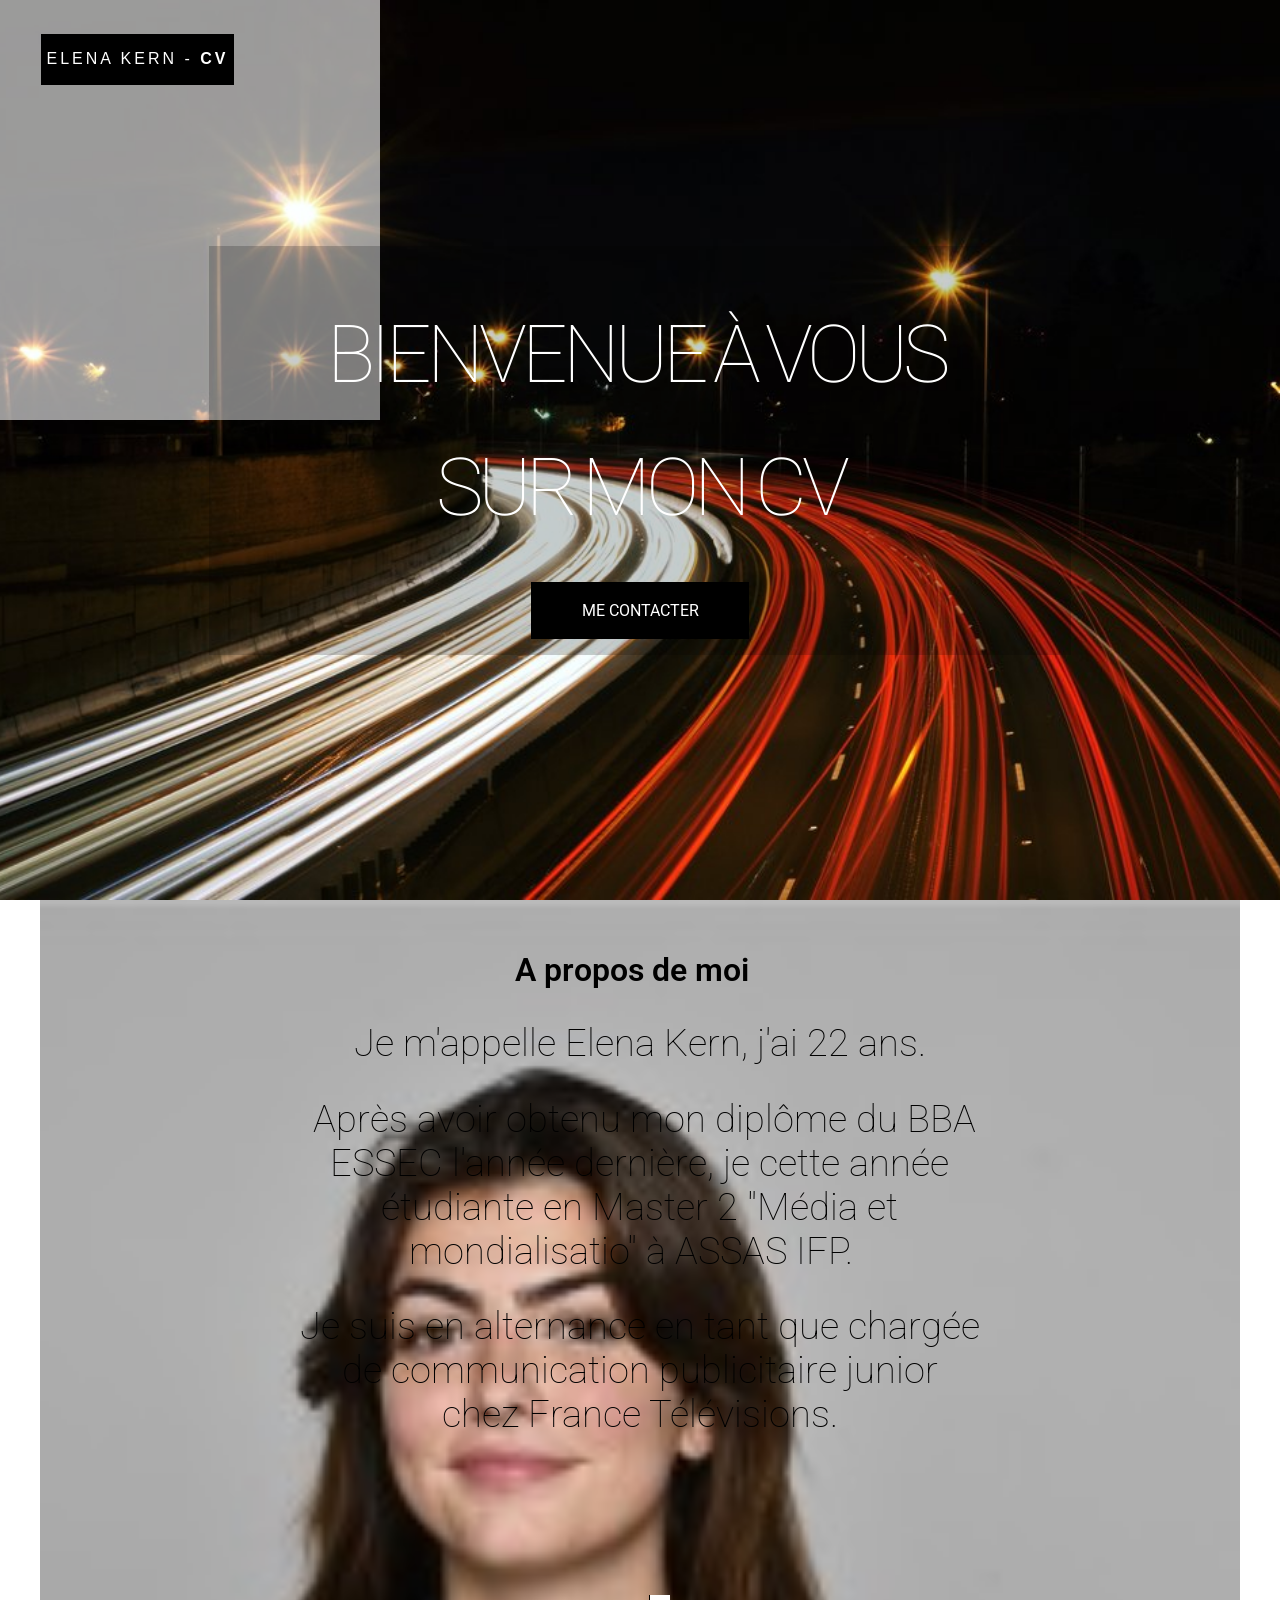
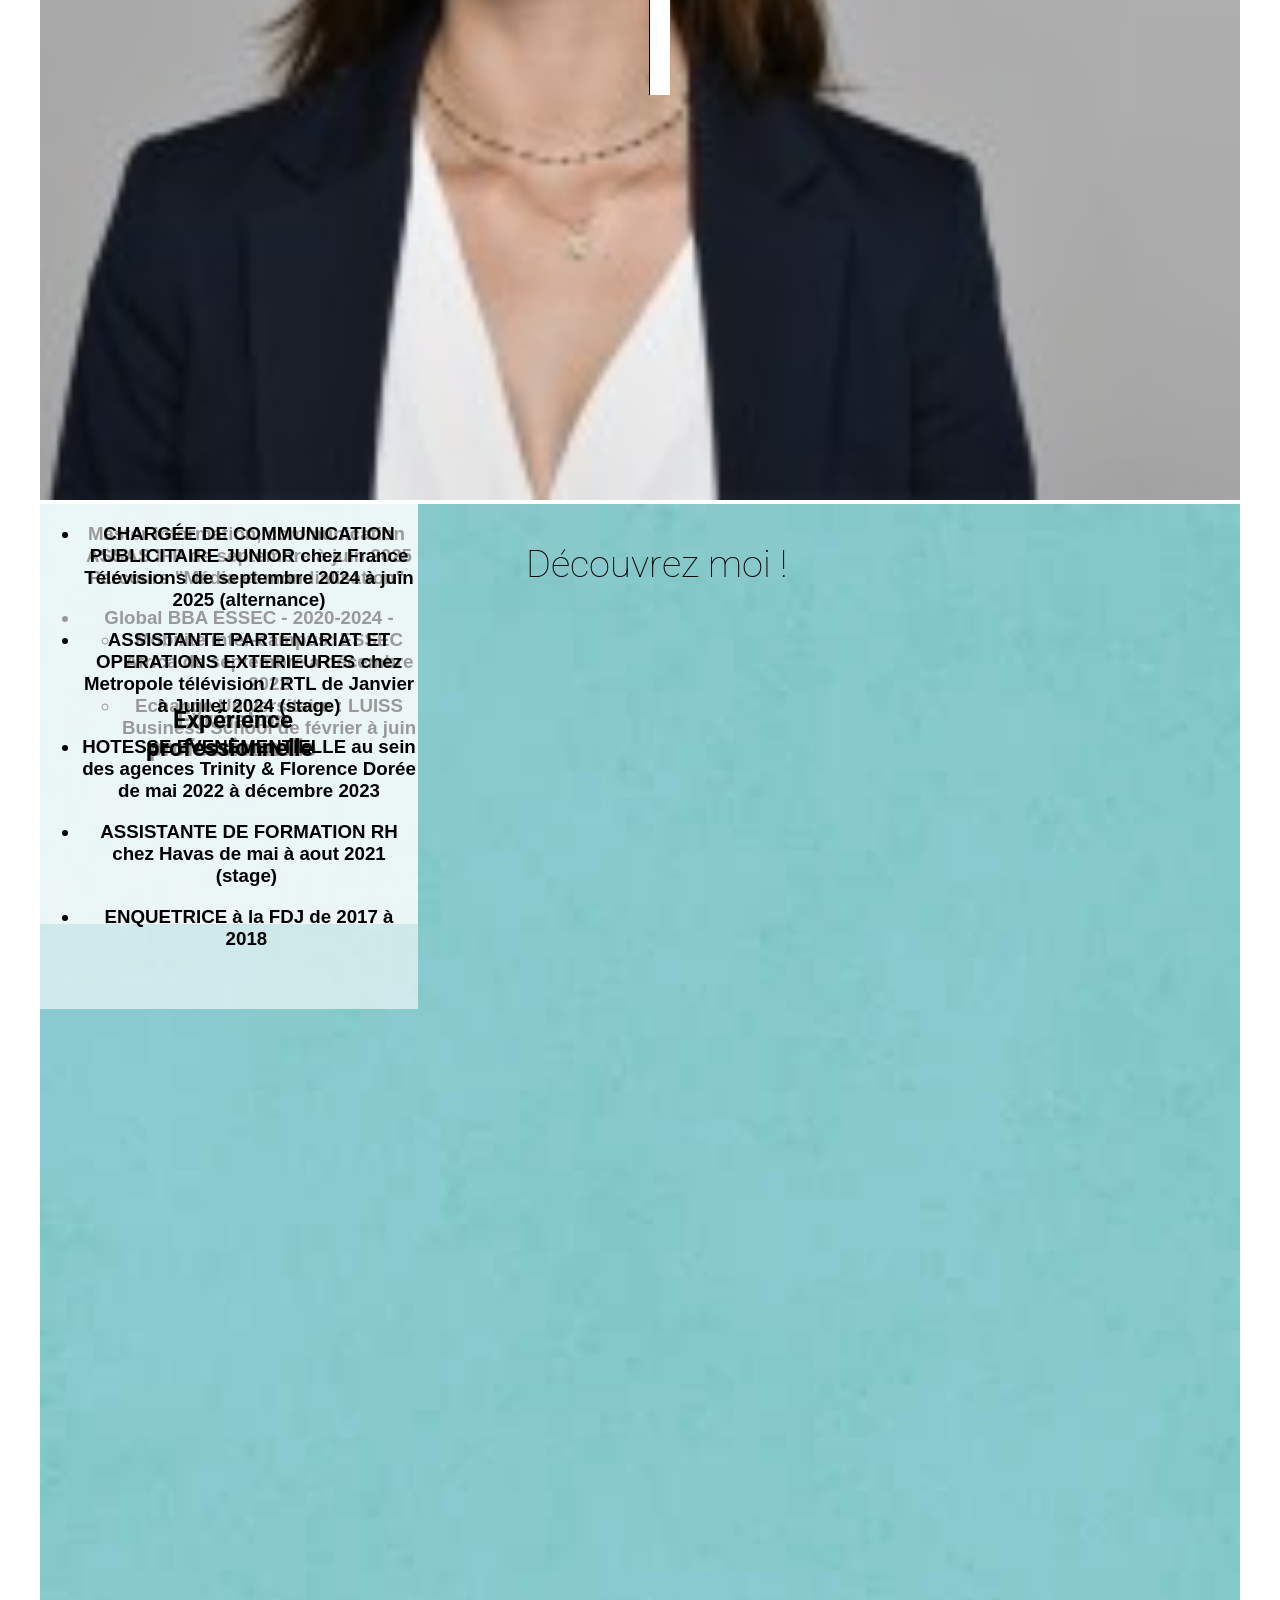
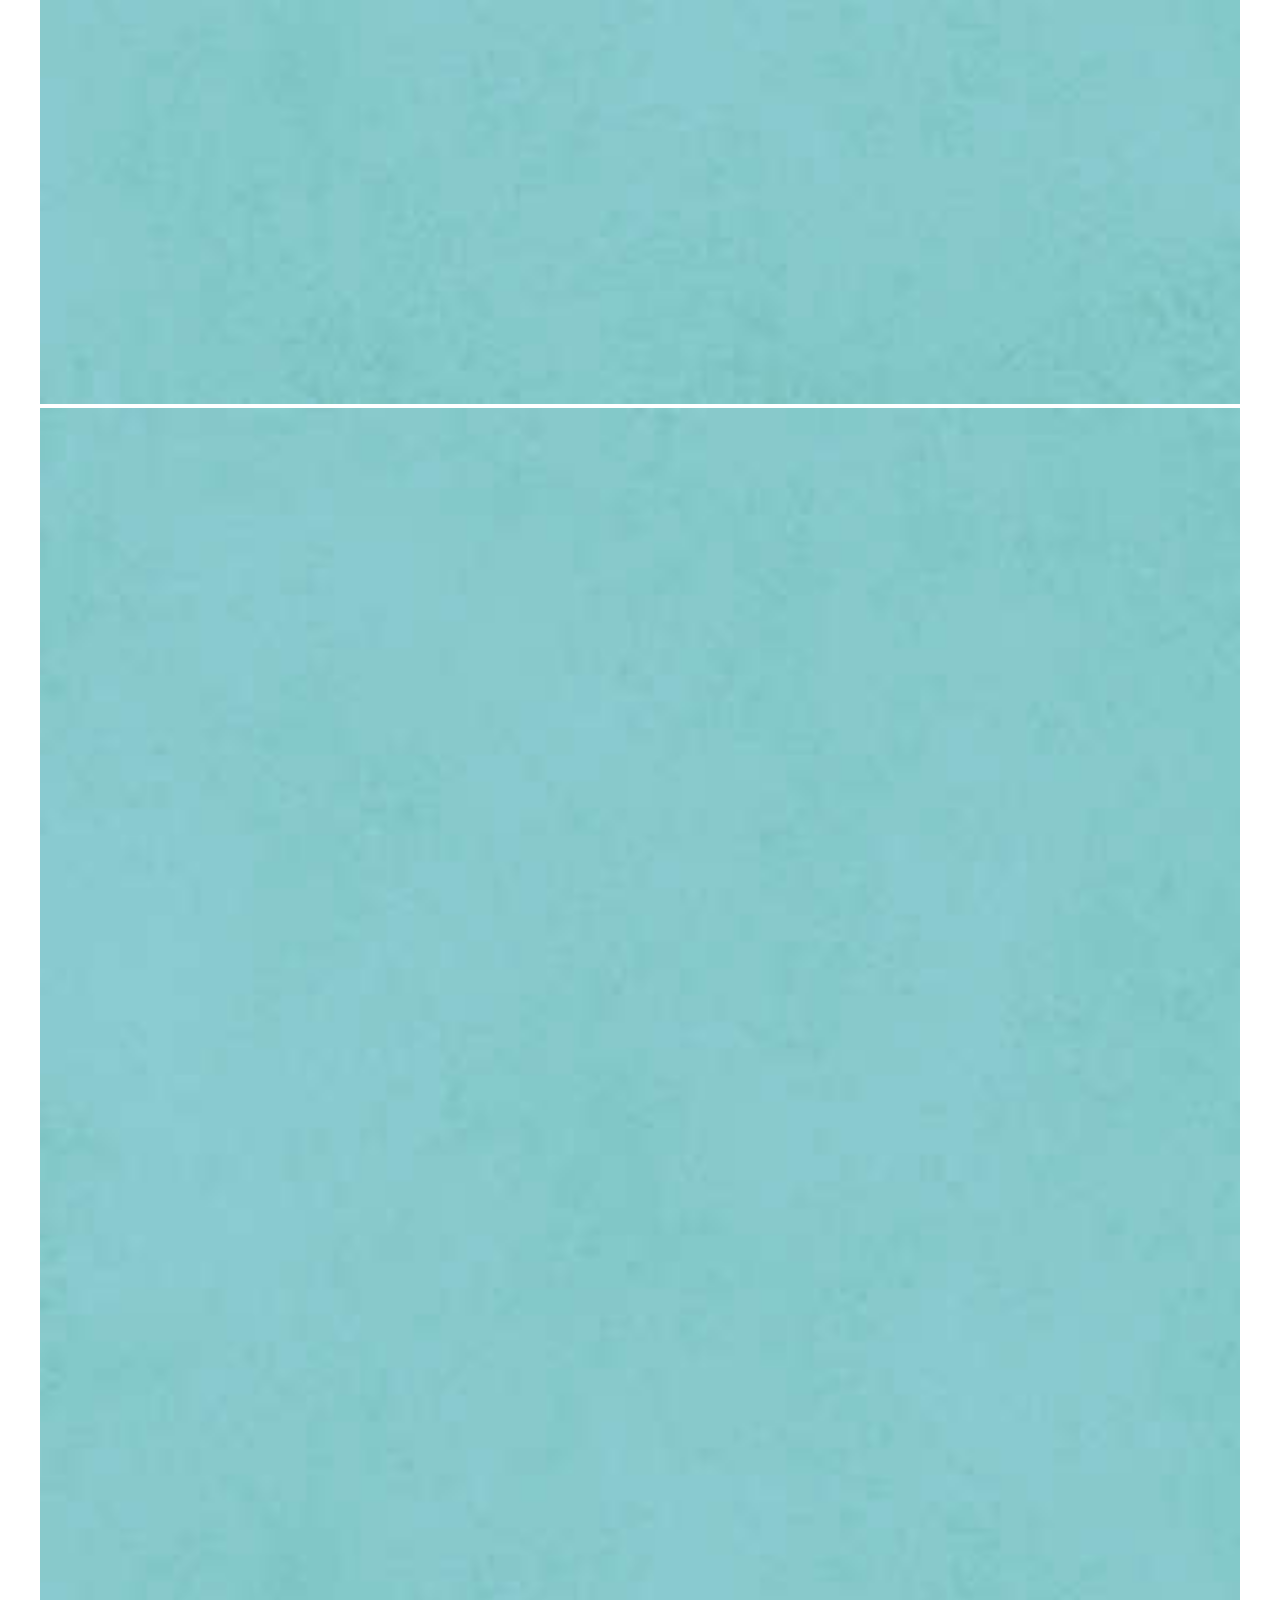
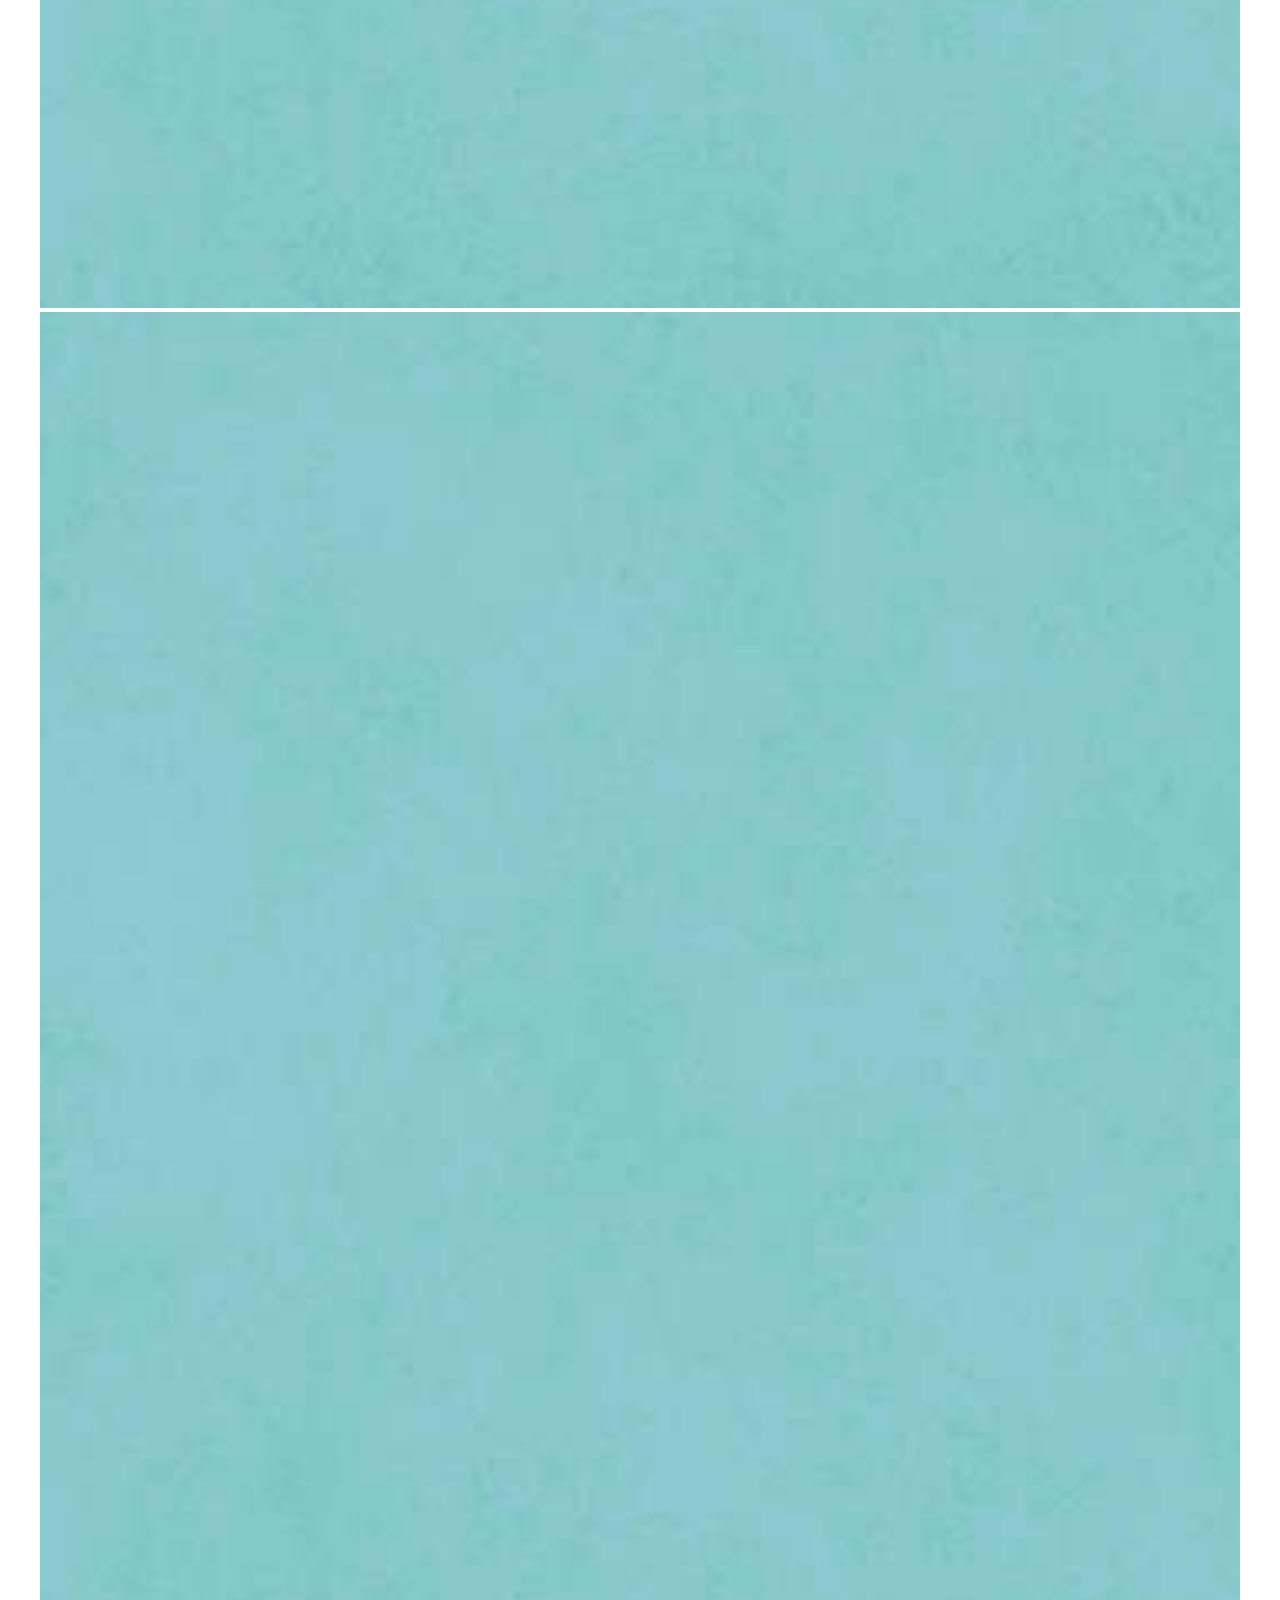
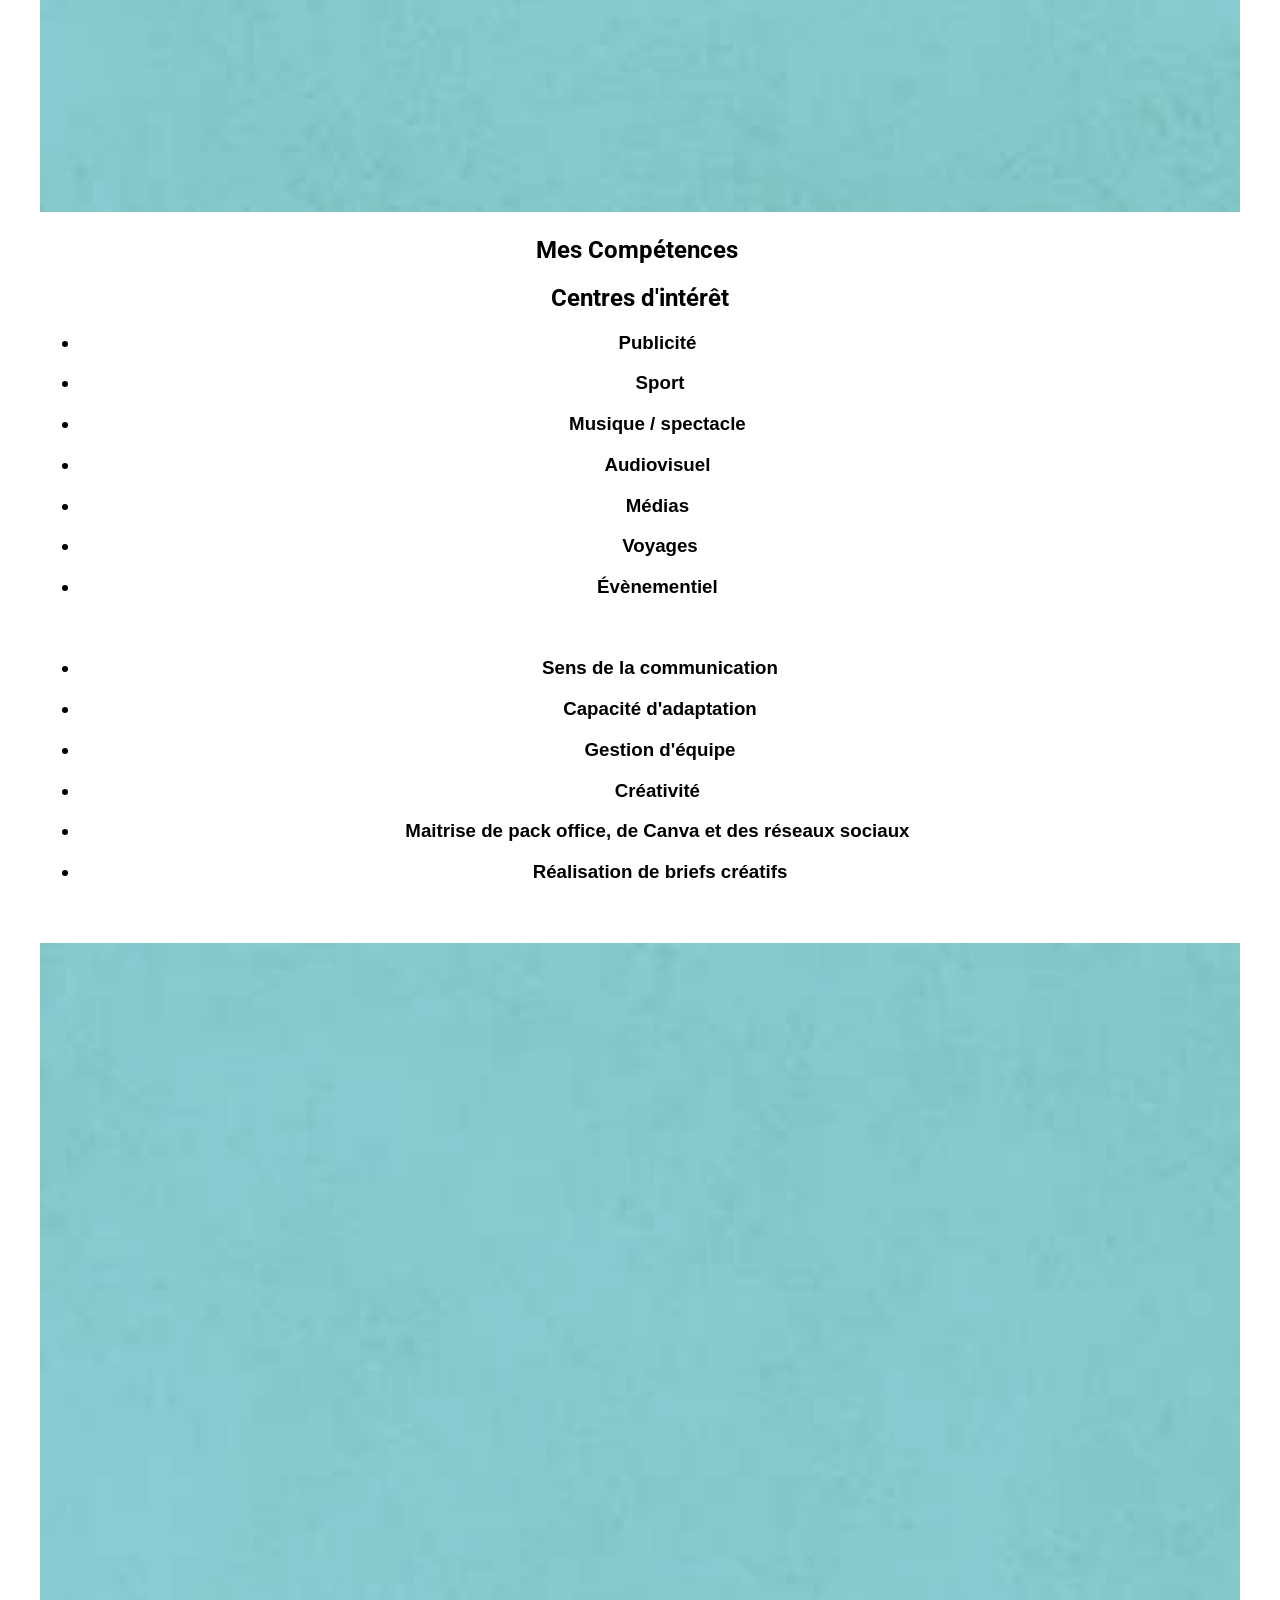
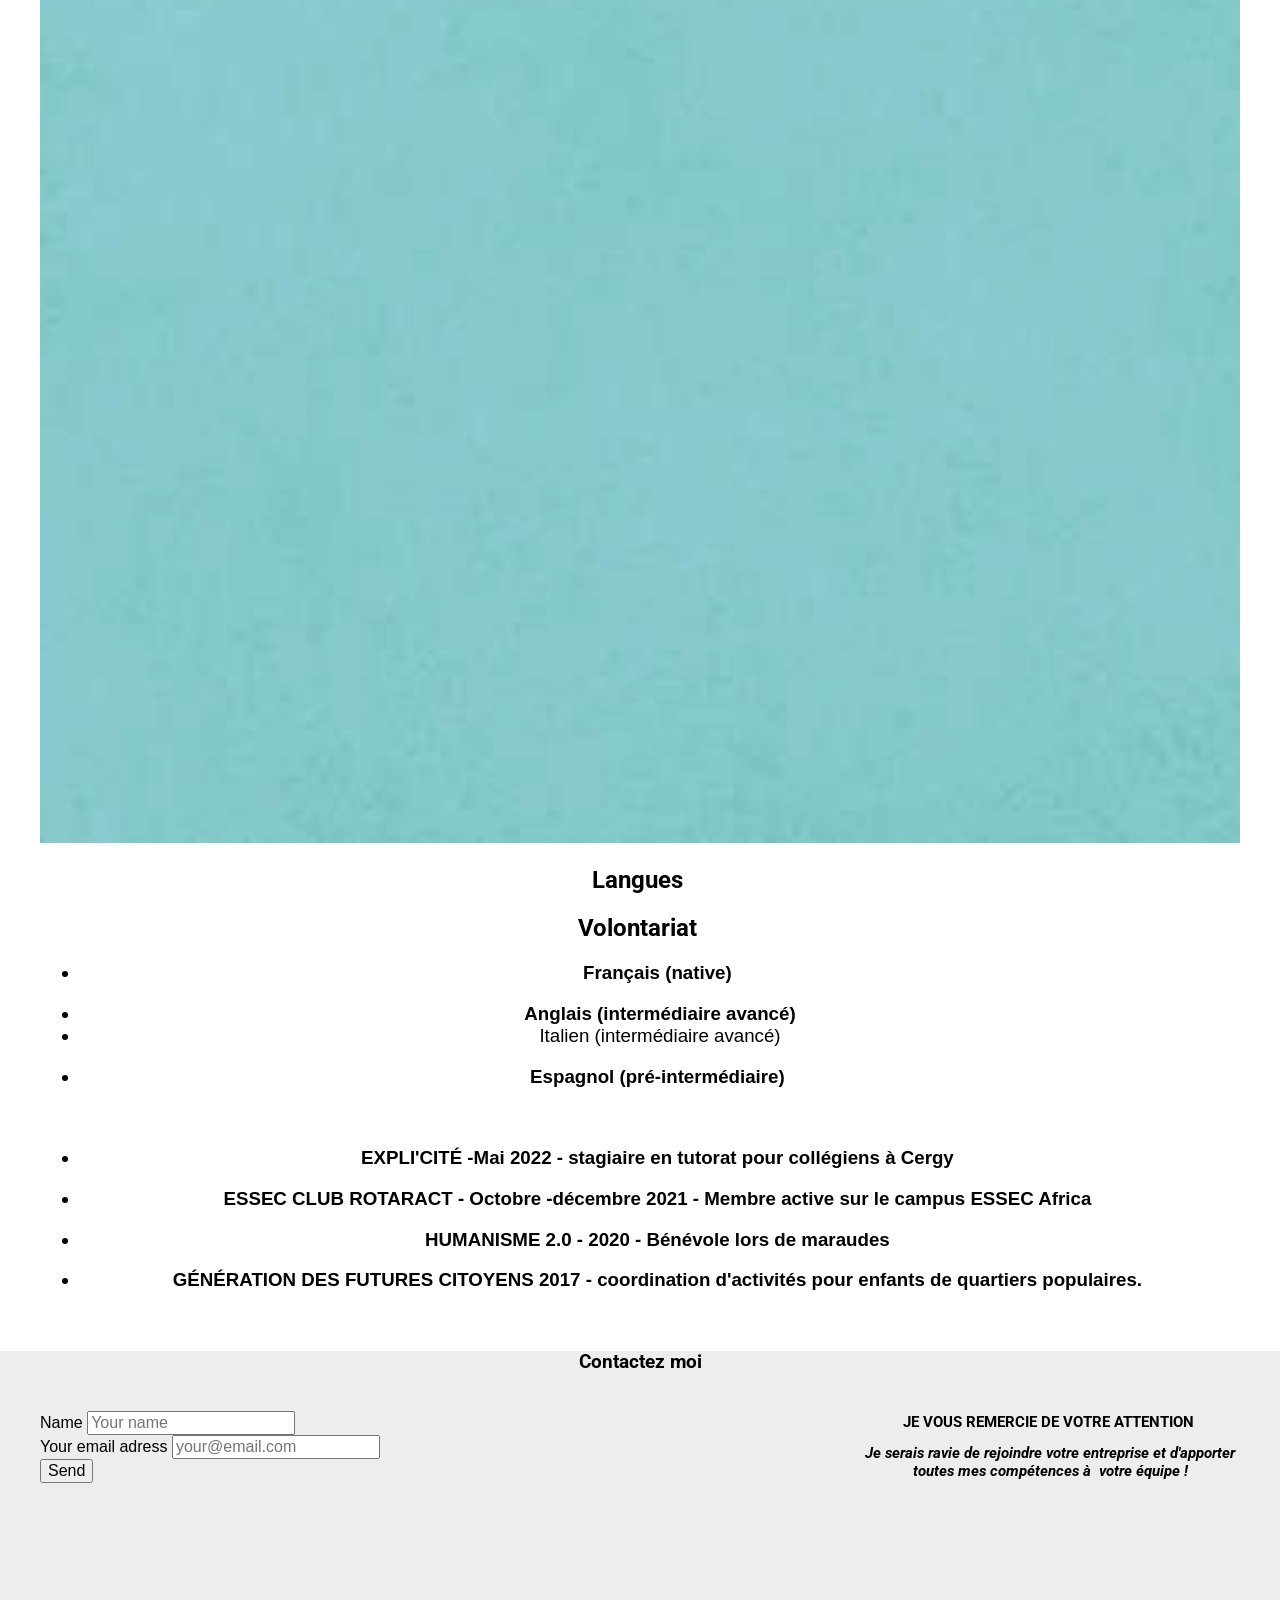
<file: index.html>
<!doctype html><html lang=""><head>
    <meta charset="UTF-8">
    <!-- generator meta tag -->
    <!-- leave this for stats and Silex version check -->
    <meta name="generator" content="Silex v2.2.14">
    <!-- End of generator meta tag -->
    <script src="js/jquery.js"></script>
    
    
    <script src="js/front-end.js"></script>
    <link rel="stylesheet" href="css/normalize.css">
    <link rel="stylesheet" href="css/front-end.css">

    
    
    
    <title> - Page 1</title>
    

    
<link href="https://fonts.googleapis.com/css?family=Roboto" rel="stylesheet" class="silex-custom-font"><script class="silex-script"></script><script src="js/unslider-min.js"></script><script src="js/unslider-min.js"></script><link rel="stylesheet" href="css/unslider.css"><link rel="stylesheet" href="css/unslider.css"><meta name="viewport" content="width=device-width, initial-scale=1"><script src="js/script.js"></script><link href="css/styles.css" rel="stylesheet"><style>body { opacity: 0; transition: .25s opacity ease; }</style></head>

<body class="body-initial all-style enable-mobile prevent-resizable prevent-selectable editable-style silex-runtime silex-published" data-current-page="page-page-1">
    









    <section class="container-element editable-style silex-id-1478366444112-1 section-element hero prevent-resizable">
        
    <div class="editable-style silex-element-content silex-id-1478366444112-0 container-element website-width" id="hero"><a class="editable-style silex-id-1526227950696-2 text-element white-logo fixed" href="#hero"><div class="silex-element-content normal"><p>Elena kern -&nbsp;<b>CV</b></p></div></a><div class="editable-style silex-id-1537806314257-0 container-element hero-content"><div class="editable-style silex-id-1526228786122-6 text-element white-hero-title"><div class="silex-element-content normal"><h1>Bienvenue à vous&nbsp;</h1><h1>Sur mon cv</h1></div></div><a class="editable-style silex-id-1537804414408-1 text-element white-button hero-scroll-down" href="#contact"><div class="silex-element-content normal"><br>Me contacter<br><div><br></div></div></a></div></div></section>
    <section class="container-element editable-style silex-id-1474394621033-3 section-element prevent-resizable">
        
    <div class="editable-style silex-element-content silex-id-1474394621032-2 container-element website-width"><div class="editable-style silex-id-1526229898484-7 text-element black-text"><div class="silex-element-content normal"><h1>A propos de moi&nbsp;&nbsp;</h1><h2>Je m'appelle Elena Kern, j'ai 22 ans.</h2><h2>&nbsp;Après avoir obtenu mon diplôme du BBA ESSEC l'année dernière, je cette année étudiante en Master 2 "Média et mondialisatio" à ASSAS IFP.&nbsp;&nbsp;</h2><h2>Je suis en alternance en tant que chargée de communication publicitaire junior chez France Télévisions.<br><br></h2><h2><br></h2><span class="_wysihtml-temp-caret-fix" style="position: absolute; display: block; min-width: 1px; z-index: 99999;">﻿</span></div></div><div class="editable-style silex-id-1526233796116-3 container-element hide-on-mobile"></div><div class="editable-style image-element silex-id-1736776319232-9 page-page-1 paged-element paged-element-visible"><img src="assets/photo%20elena%20internet.jpeg"></div></div></section>
    
















<section class="container-element editable-style section-element silex-id-1526228746540-3 prevent-resizable">
        <div class="editable-style silex-element-content container-element silex-id-1526228746540-4 website-width" id="menu"><div class="editable-style silex-id-1526233329576-0 text-element black-text"><div class="silex-element-content normal"><h2>Découvrez moi !</h2></div></div><a class="editable-style container-element silex-id-1647449410413-13 image-hover" data-tmp-href="#!page-page-2"><div class="editable-style text-element silex-id-1647449410413-14 image-caption" title=""><div class="silex-element-content normal"><h2>Formation professionnelle</h2></div></div><div class="editable-style text-element silex-id-1736778133735-0 page-page-1 paged-element text-editor-focus paged-element-visible" data-allow-silex-shortcuts="true"><div class="silex-element-content normal wysihtml-editor"><h3><p></p><ul><li>Master information, communication&nbsp; ASSAS IFP de septembre à juin 2025 Parcours "Média et mondialisation"&nbsp;</li></ul><ul><li>Global BBA ESSEC - 2020-2024 -<ul><li>Mobilité inter-campus: ESSEC Africa de septembre à décembre 2022</li><li>Echange Universitaire : LUISS Business School de février à juin 2023</li></ul></li></ul><p></p><p><br></p><p> </p>


</h3></div></div></a><a class="editable-style container-element silex-id-1647449539298-37 image-hover" data-tmp-href="#!page-page-2"><div class="editable-style text-element silex-id-1647449539298-38 image-caption" title=""><div class="silex-element-content normal"><h2>Expérience professionnelle&nbsp;<br></h2></div></div><div class="editable-style text-element silex-id-1736780160034-2 page-page-1 paged-element text-editor-focus paged-element-visible" data-allow-silex-shortcuts="true"><div class="silex-element-content normal wysihtml-editor"><h3><p></p><ul><li>CHARGÉE DE COMMUNICATION PUBLICITAIRE JUNIOR chez France Télévisions de septembre 2024 à juin 2025 (alternance)</li></ul><ul><li>ASSISTANTE PARTENARIAT ET OPERATIONS EXTERIEURES chez Metropole télévision / RTL de Janvier à Juillet 2024 (stage)</li></ul><ul><li>HOTESSE EVENEMENTIELLE au sein des agences Trinity &amp; Florence Dorée de mai 2022 à décembre 2023</li></ul><ul><li>ASSISTANTE DE FORMATION RH chez Havas de mai à aout 2021 (stage)&nbsp;</li></ul><ul><li>ENQUETRICE à la FDJ de 2017 à 2018&nbsp;</li></ul><p></p><p><br></p><p> </p>


</h3></div></div></a><div class="editable-style image-element silex-id-1736781654411-1 page-page-1 paged-element paged-element-visible"><img src="assets/fond%20bleu%20.jpg"></div><div class="editable-style image-element silex-id-1736781661370-2 page-page-1 paged-element paged-element-visible"><img src="assets/fond%20bleu%20.jpg"></div><div class="editable-style image-element silex-id-1736782551243-0 page-page-1 paged-element paged-element-visible"><img src="assets/fond%20bleu%20.jpg"></div><div class="editable-style text-element silex-id-1736782597644-8 page-page-1 paged-element image-caption paged-element-visible" title=""><div class="silex-element-content normal"><h2>Mes Compétences&nbsp;</h2></div></div><div class="editable-style text-element silex-id-1736782778118-12 page-page-1 paged-element image-caption paged-element-visible" title=""><div class="silex-element-content normal"><h2>Centres d'intérêt</h2></div></div><div class="editable-style text-element silex-id-1736782797193-14 page-page-1 paged-element paged-element-visible"><div class="silex-element-content normal"><h3><p></p><ul><li>Publicité&nbsp;</li></ul><ul><li>Sport</li></ul><ul><li>Musique / spectacle&nbsp;</li></ul><ul><li>Audiovisuel&nbsp;</li></ul><ul><li>Médias&nbsp;</li></ul><ul><li>Voyages</li></ul><ul><li>Évènementiel&nbsp;</li></ul><p></p><p><br></p><p> </p>


</h3></div></div><div class="editable-style text-element silex-id-1736782622564-10 page-page-1 paged-element paged-element-visible"><div class="silex-element-content normal"><h3><p></p><ul><li>Sens de la communication</li></ul><ul><li>Capacité d'adaptation</li></ul><ul><li>Gestion d'équipe</li></ul><ul><li>Créativité&nbsp;</li></ul><ul><li>Maitrise de pack office, de Canva et des réseaux sociaux&nbsp;</li></ul><ul><li>Réalisation de briefs créatifs</li></ul><p></p><p><br></p><p> </p>


</h3></div></div><div class="editable-style image-element silex-id-1736782576132-6 page-page-1 paged-element paged-element-visible"><img src="assets/fond%20bleu%20.jpg"></div><div class="editable-style text-element silex-id-1736782925795-16 page-page-1 paged-element image-caption paged-element-visible" title=""><div class="silex-element-content normal"><h2>Langues&nbsp;</h2></div></div><div class="editable-style text-element silex-id-1736783148017-20 page-page-1 paged-element image-caption paged-element-visible" title=""><div class="silex-element-content normal"><h2>Volontariat&nbsp;</h2></div></div><div class="editable-style text-element silex-id-1736782937912-18 page-page-1 paged-element paged-element-visible"><div class="silex-element-content normal"><h3><p></p><ul><li>Français (native)&nbsp;</li></ul><ul><li>Anglais (intermédiaire avancé)</li><li><span style="font-weight: lighter;">Italien (intermédiaire avancé)</span></li></ul><ul><li>Espagnol (pré-intermédiaire)&nbsp;</li></ul><p><br></p><p> </p>


</h3></div></div><div class="editable-style text-element silex-id-1736783171340-22 page-page-1 paged-element paged-element-visible"><div class="silex-element-content normal"><h3><p></p><ul><li>EXPLI'CITÉ -Mai 2022 - stagiaire en tutorat pour collégiens à Cergy&nbsp;</li></ul><ul><li>ESSEC CLUB ROTARACT - Octobre -décembre 2021 - Membre active sur le campus ESSEC Africa&nbsp;</li></ul><ul><li>HUMANISME 2.0 - 2020 - Bénévole lors de maraudes&nbsp;</li></ul><ul><li>GÉNÉRATION DES FUTURES CITOYENS 2017 - coordination d'activités pour enfants de quartiers populaires.&nbsp;</li></ul><p><br></p><p> </p>


</h3></div></div></div>
    </section><section class="container-element editable-style silex-id-1478366450713-3 section-element prevent-resizable">
        <div class="editable-style silex-element-content silex-id-1478366450713-2 container-element website-width" id="contact">

            
        <div class="editable-style text-element text-style-1 silex-id-1526234233846-7"><div class="silex-element-content normal"><h2>JE VOUS REMERCIE DE VOTRE ATTENTION&nbsp;</h2><h2><i>Je serais ravie de rejoindre votre entreprise et d'apporter toutes mes compétences à&nbsp; votre équipe !</i></h2><p> </p></div></div><div class="editable-style text-element silex-id-1736778652465-1 page-page-1 paged-element paged-element-visible"><div class="silex-element-content normal"><h3>Contactez moi</h3><span class="_wysihtml-temp-caret-fix" style="position: absolute; display: block; min-width: 1px; z-index: 99999;">﻿</span></div></div><div class="editable-style silex-id-1526234059780-5 html-element silex-component silex-component-form silex-use-height-not-minheight"><div class="silex-element-content"><form id="id_1736782531325_974" action="https://formspree.io/your@email.com" method="POST">
  
  <div>
    <label for="field1">Name</label>
    <input type="text" required="" id="field1" name="field1" placeholder="Your name">
  </div>
  
  
  <div>
    <label for="field2">Your email adress</label>
    <input type="text" required="" id="field2" name="field2" placeholder="your@email.com">
  </div>
  
  
  <input type="submit" value="Send">
</form>


</div></div></div>
    </section>
<a class="editable-style container-element silex-id-1647449548932-39 image-hover" href="page-2.html"></a></body></html>
</file>
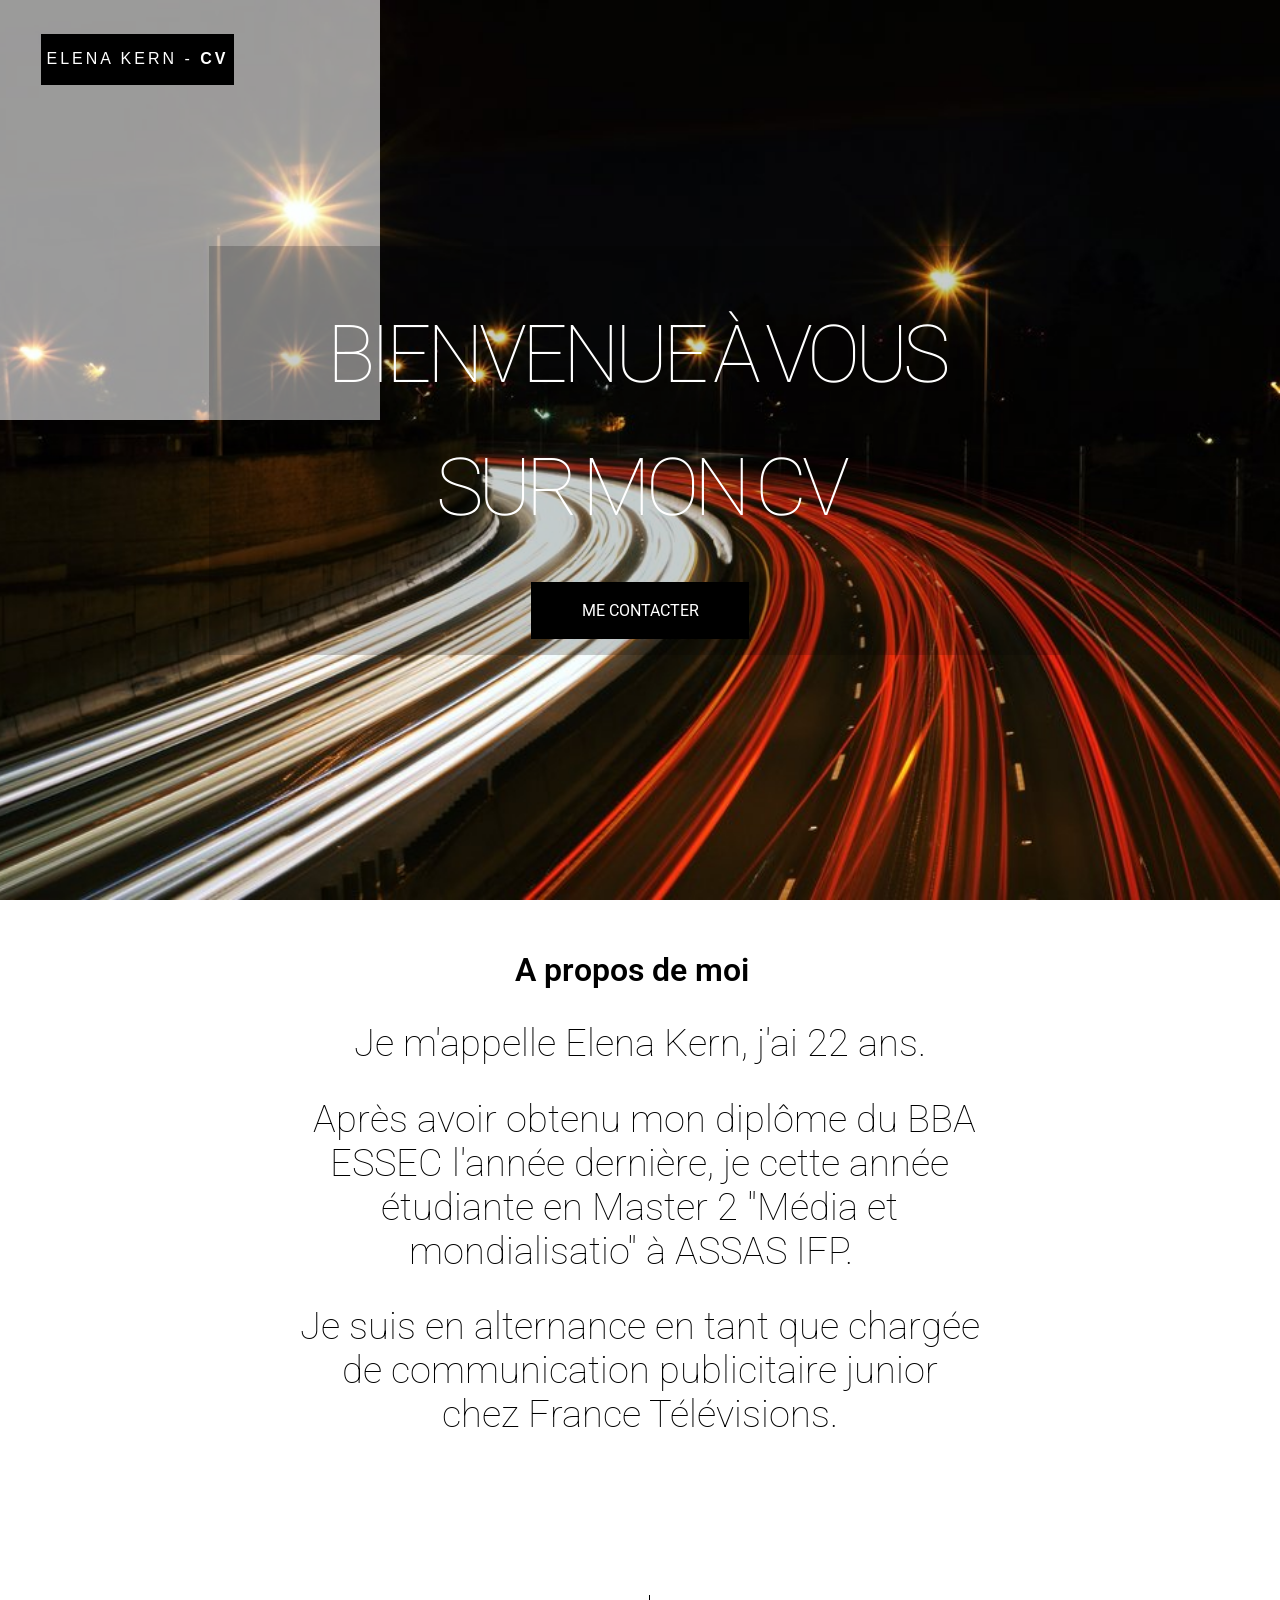
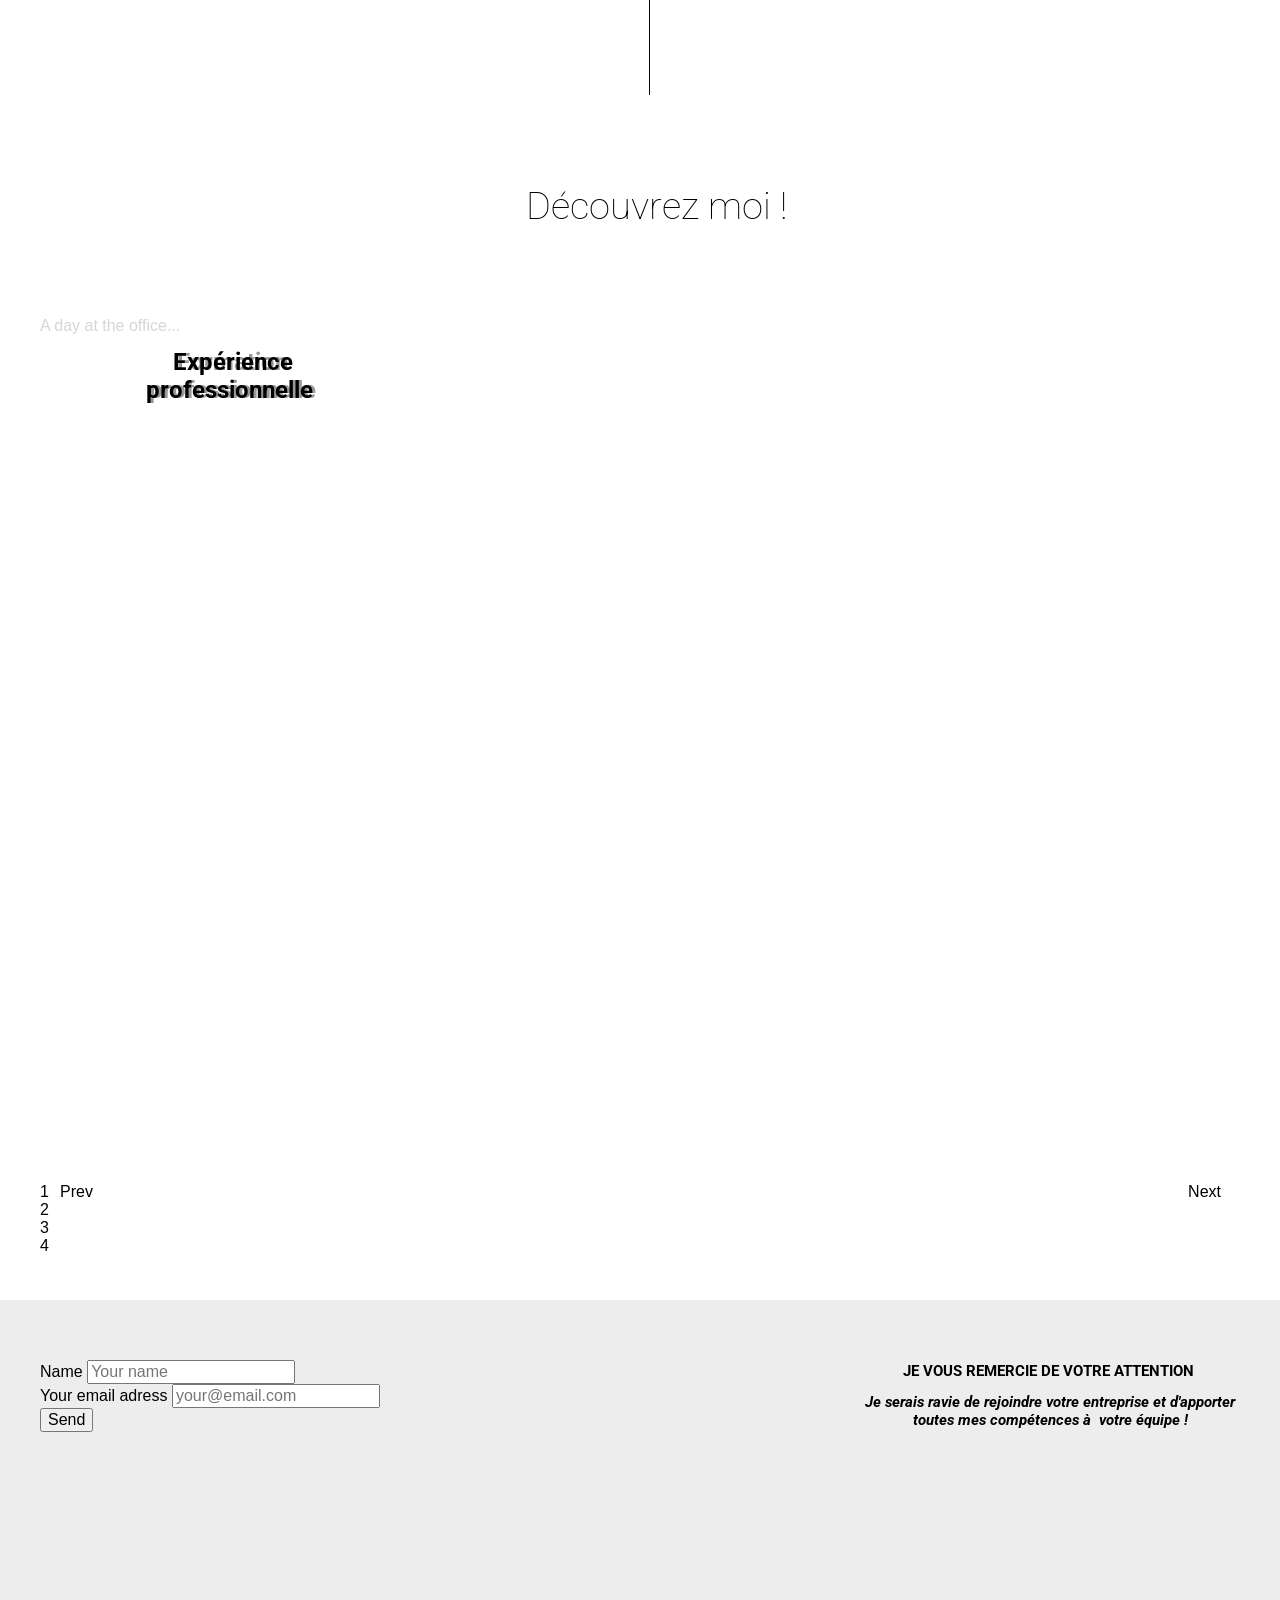
<file: page-2.html>
<!doctype html><html lang=""><head>
    <meta charset="UTF-8">
    <!-- generator meta tag -->
    <!-- leave this for stats and Silex version check -->
    <meta name="generator" content="Silex v2.2.14">
    <!-- End of generator meta tag -->
    <script src="js/jquery.js"></script>
    
    
    <script src="js/front-end.js"></script>
    <link rel="stylesheet" href="css/normalize.css">
    <link rel="stylesheet" href="css/front-end.css">

    
    
    
    <title> - Page 2</title>
    

    
<link href="https://fonts.googleapis.com/css?family=Roboto" rel="stylesheet" class="silex-custom-font"><script class="silex-script"></script><script src="js/unslider-min.js"></script><script src="js/unslider-min.js"></script><link rel="stylesheet" href="css/unslider.css"><link rel="stylesheet" href="css/unslider.css"><meta name="viewport" content="width=device-width, initial-scale=1"><script src="js/script.js"></script><link href="css/styles.css" rel="stylesheet"><style>body { opacity: 0; transition: .25s opacity ease; }</style></head>

<body class="body-initial all-style enable-mobile prevent-resizable prevent-selectable editable-style silex-runtime silex-published" data-current-page="page-page-2">
    









    <section class="container-element editable-style silex-id-1478366444112-1 section-element hero prevent-resizable">
        
    <div class="editable-style silex-element-content silex-id-1478366444112-0 container-element website-width" id="hero"><a class="editable-style silex-id-1526227950696-2 text-element white-logo fixed" href="#hero"><div class="silex-element-content normal"><p>Elena kern -&nbsp;<b>CV</b></p></div></a><div class="editable-style silex-id-1537806314257-0 container-element hero-content"><div class="editable-style silex-id-1526228786122-6 text-element white-hero-title"><div class="silex-element-content normal"><h1>Bienvenue à vous&nbsp;</h1><h1>Sur mon cv</h1></div></div><a class="editable-style silex-id-1537804414408-1 text-element white-button hero-scroll-down" href="#contact"><div class="silex-element-content normal"><br>Me contacter<br><div><br></div></div></a></div></div></section>
    <section class="container-element editable-style silex-id-1474394621033-3 section-element prevent-resizable">
        
    <div class="editable-style silex-element-content silex-id-1474394621032-2 container-element website-width"><div class="editable-style silex-id-1526229898484-7 text-element black-text"><div class="silex-element-content normal"><h1>A propos de moi&nbsp;&nbsp;</h1><h2>Je m'appelle Elena Kern, j'ai 22 ans.</h2><h2>&nbsp;Après avoir obtenu mon diplôme du BBA ESSEC l'année dernière, je cette année étudiante en Master 2 "Média et mondialisatio" à ASSAS IFP.&nbsp;&nbsp;</h2><h2>Je suis en alternance en tant que chargée de communication publicitaire junior chez France Télévisions.<br><br></h2><h2><br></h2><span class="_wysihtml-temp-caret-fix" style="position: absolute; display: block; min-width: 1px; z-index: 99999;">﻿</span></div></div><div class="editable-style silex-id-1526233796116-3 container-element hide-on-mobile"></div></div></section>
    
















<section class="container-element editable-style section-element silex-id-1526228746540-3 prevent-resizable">
        <div class="editable-style silex-element-content container-element silex-id-1526228746540-4 website-width" id="menu"><div class="editable-style silex-id-1526243483554-2 html-element silex-component silex-component-slideshow silex-use-height-not-minheight page-page-2 paged-element paged-element-visible"><div class="silex-element-content"><div id="parent_1736782531326_101">
<!-- preview -->

<div id="id_1736782531326_101">
  <!-- runtime -->
  <!-- the whole slideshow -->
  <ul class="prodotype-runtime">
  
    <li><figure class="slide-0">
      
      <div class="slide-image">
        
          <figcaption>A day at the office...</figcaption>
        
      </div>
      
    </figure></li>
  
    <li><figure class="slide-1">
      
      <a href="https://www.silex.me">
      
      <div class="slide-image">
        
          <figcaption>A link to test</figcaption>
        
      </div>
      
      </a>
      
    </figure></li>
  
    <li><figure class="slide-2">
      
      <div class="slide-image">
        
          <figcaption>The streets</figcaption>
        
      </div>
      
    </figure></li>
  
    <li><figure class="slide-3">
      
      <div class="slide-image">
        
          <figcaption>Go shopping!</figcaption>
        
      </div>
      
    </figure></li>
  
  </ul>
</div>
</div>

<script>
  (function() {
    // do not start in the editor (it would mess with the markup)
    if(!$('body').hasClass('silex-runtime')) return;

    var $slider = $('#id_1736782531326_101')
    var slider = $slider.unslider({
      'autoplay': true,
      'speed': 750,
      'delay': 3000,
      'index': 0,
      'nav': true,
      'animation': 'horizontal',
      'arrows': true
    });
    //  Listen to slide changes
    
    // apply element height to the images
    var silexElement = $slider.closest('.editable-style');
    var elementMinHeight = silexElement.css('height');
    var elementWidth = silexElement.css('width');
    $('#id_1736782531326_101 li .slide-image').css({
      'height': elementMinHeight
    });
    

    setTimeout(function(){
      // use onswipe.js
      // Fix #1127
      if(window.onSwipe) {
        window.onSwipe('left', function(){ $slider.data('unslider').next()})
        window.onSwipe('right', function(){ $slider.data('unslider').prev()})
      } else {
        console.warn('onswipe.js script is not found, swipe gestures might no work')
      }
    }, 0)
  })();
</script>
</div></div><div class="editable-style silex-id-1526233329576-0 text-element black-text"><div class="silex-element-content normal"><h2>Découvrez moi !</h2></div></div><a class="editable-style container-element silex-id-1647449410413-13 image-hover" data-tmp-href="#!page-page-2"><div class="editable-style text-element silex-id-1647449410413-14 image-caption" title=""><div class="silex-element-content normal"><h2>Formation professionnelle</h2></div></div></a><a class="editable-style container-element silex-id-1647449539298-37 image-hover" data-tmp-href="#!page-page-2"><div class="editable-style text-element silex-id-1647449539298-38 image-caption" title=""><div class="silex-element-content normal"><h2>Expérience professionnelle&nbsp;<br></h2></div></div></a></div>
    </section><section class="container-element editable-style silex-id-1478366450713-3 section-element prevent-resizable">
        <div class="editable-style silex-element-content silex-id-1478366450713-2 container-element website-width" id="contact">

            
        <div class="editable-style text-element text-style-1 silex-id-1526234233846-7"><div class="silex-element-content normal"><h2>JE VOUS REMERCIE DE VOTRE ATTENTION&nbsp;</h2><h2><i>Je serais ravie de rejoindre votre entreprise et d'apporter toutes mes compétences à&nbsp; votre équipe !</i></h2><p> </p></div></div><div class="editable-style silex-id-1526234059780-5 html-element silex-component silex-component-form silex-use-height-not-minheight"><div class="silex-element-content"><form id="id_1736782531325_974" action="https://formspree.io/your@email.com" method="POST">
  
  <div>
    <label for="field1">Name</label>
    <input type="text" required="" id="field1" name="field1" placeholder="Your name">
  </div>
  
  
  <div>
    <label for="field2">Your email adress</label>
    <input type="text" required="" id="field2" name="field2" placeholder="your@email.com">
  </div>
  
  
  <input type="submit" value="Send">
</form>


</div></div></div>
    </section>
<a class="editable-style container-element silex-id-1647449548932-39 image-hover page-link-active" href="page-2.html"></a></body></html>
</file>
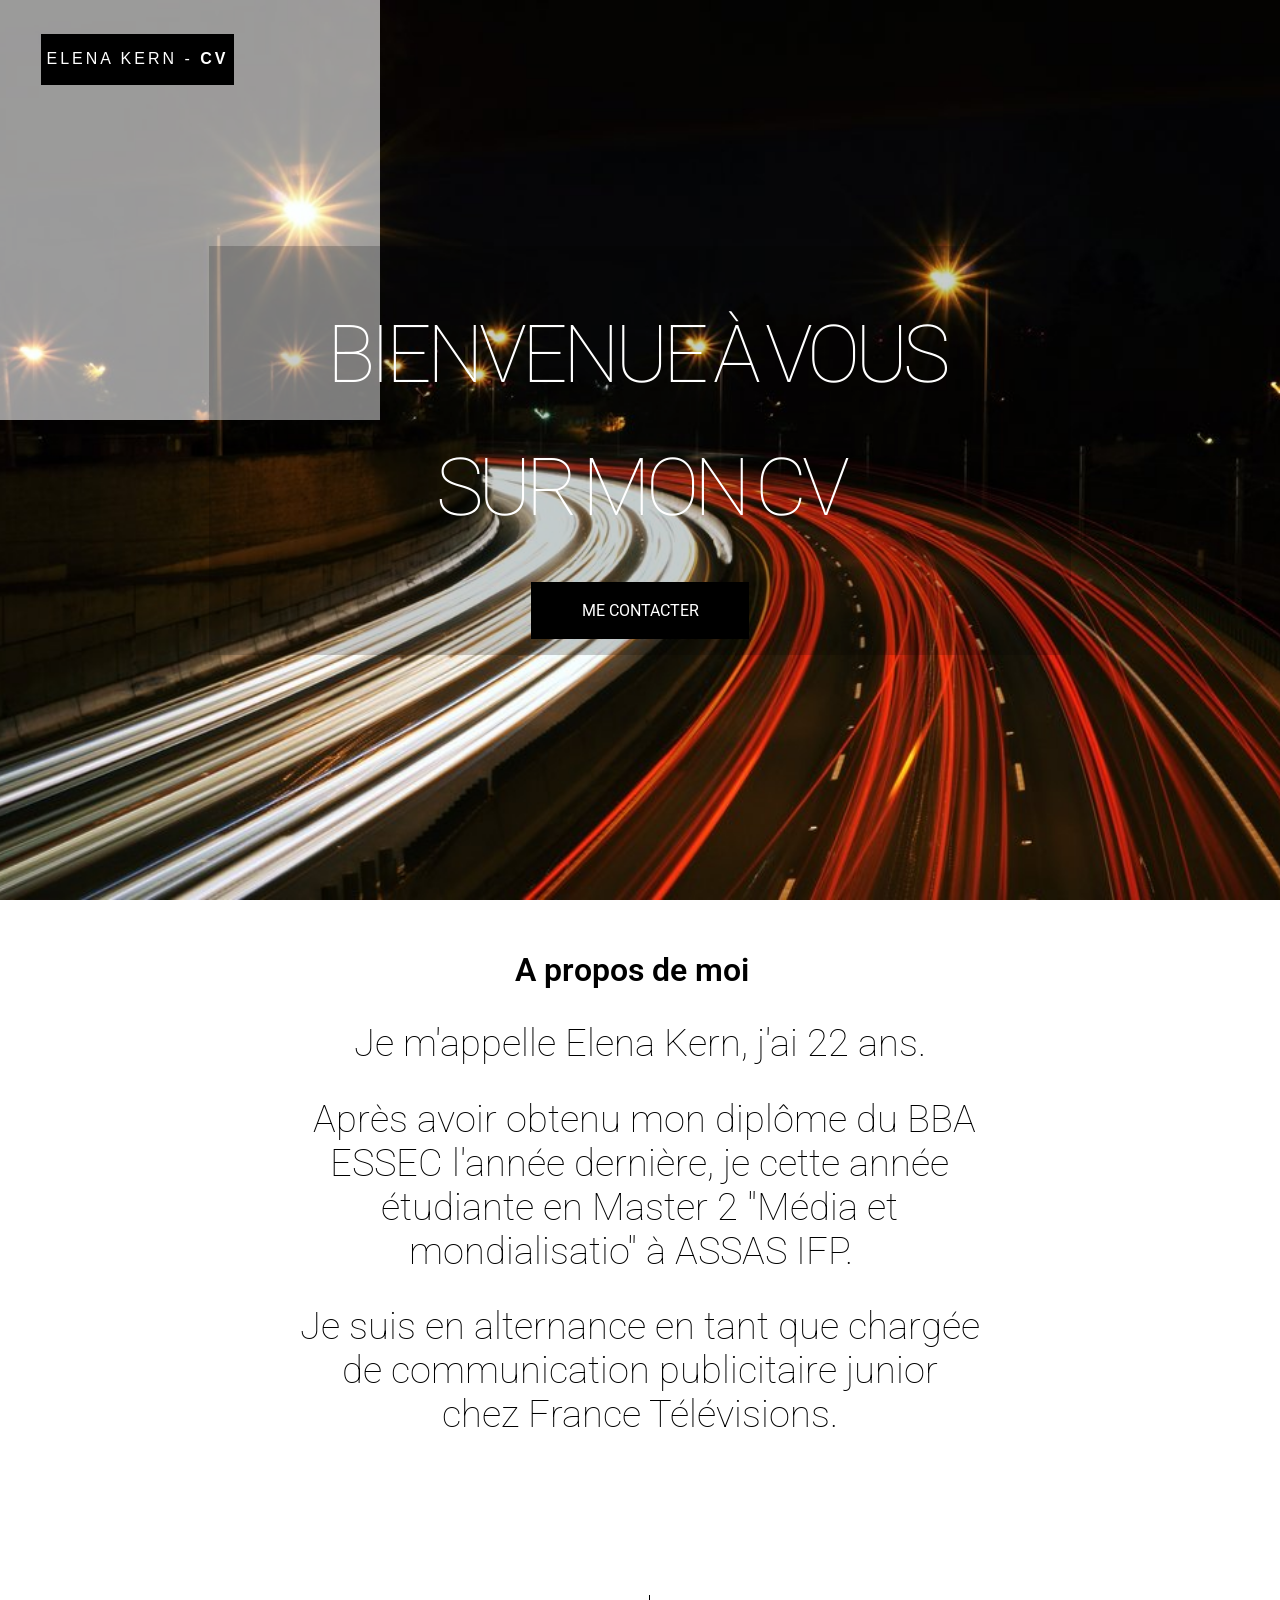
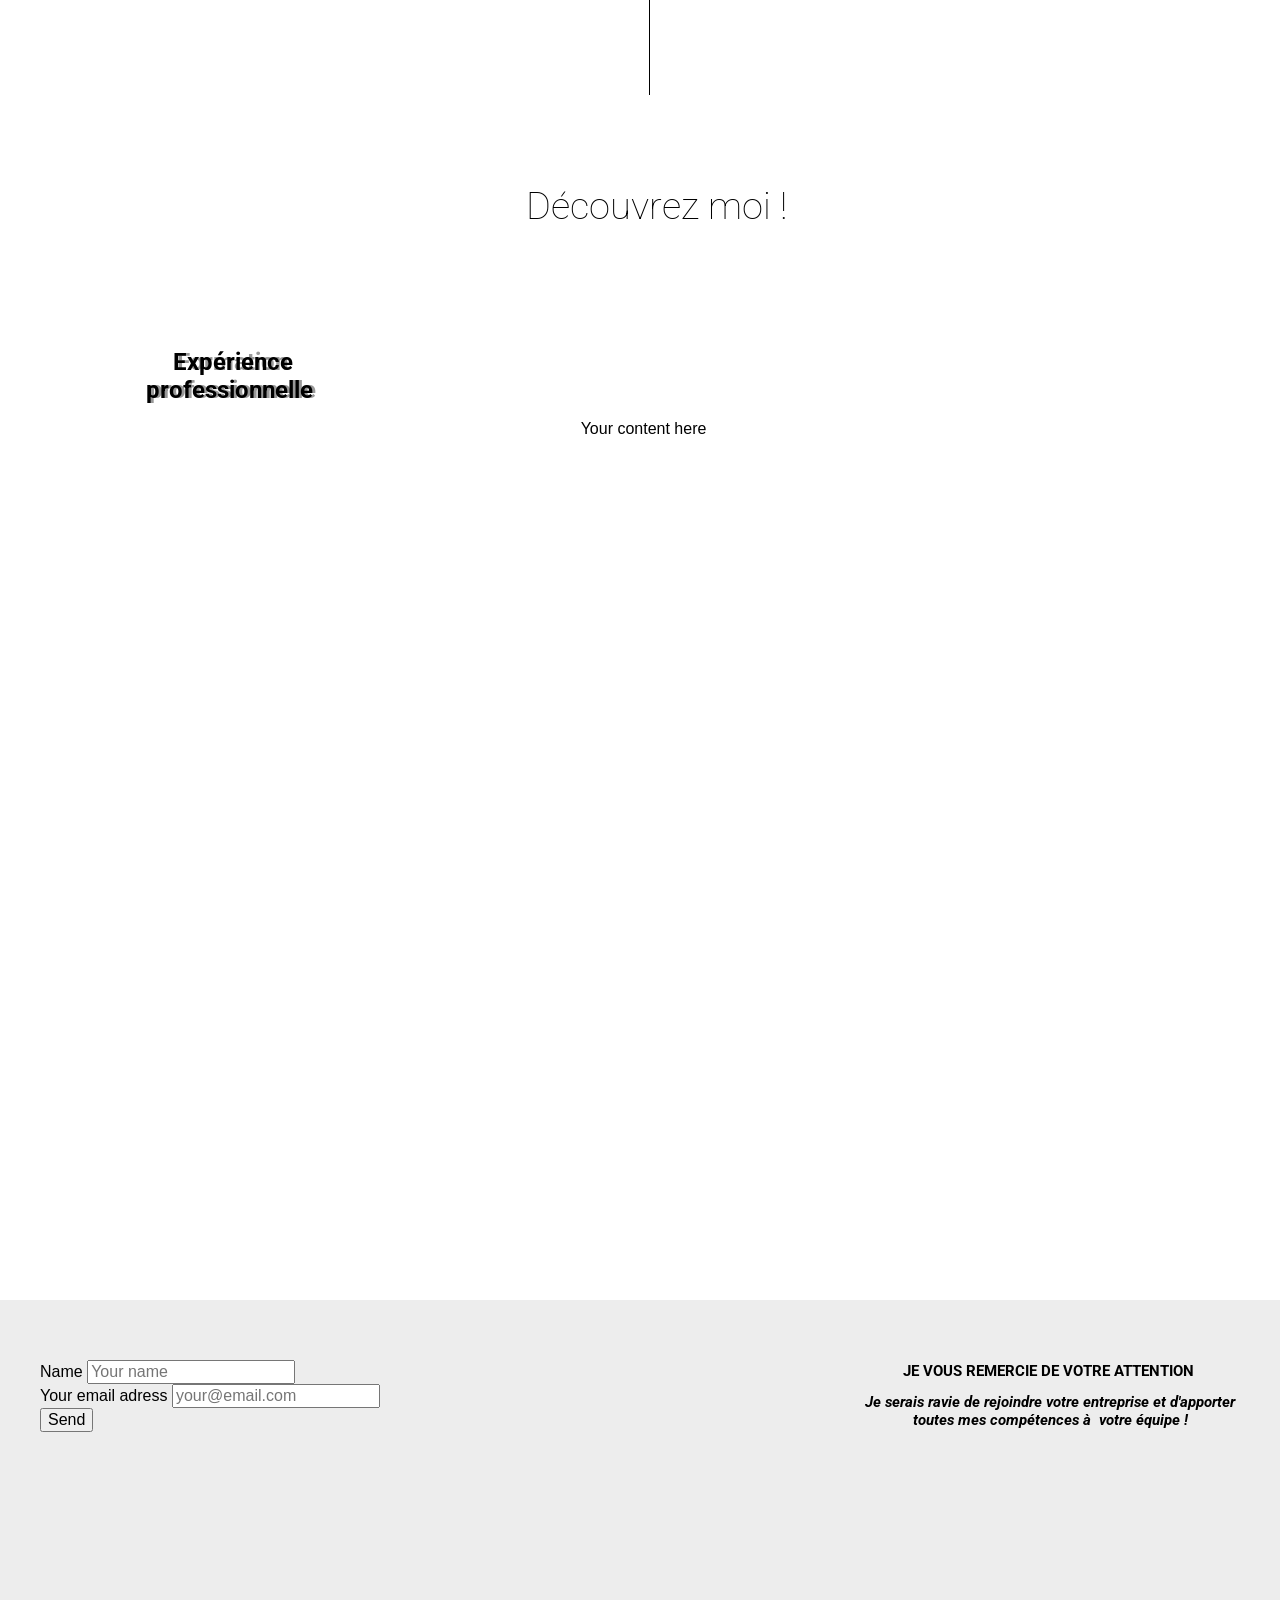
<file: page-3.html>
<!doctype html><html lang=""><head>
    <meta charset="UTF-8">
    <!-- generator meta tag -->
    <!-- leave this for stats and Silex version check -->
    <meta name="generator" content="Silex v2.2.14">
    <!-- End of generator meta tag -->
    <script src="js/jquery.js"></script>
    
    
    <script src="js/front-end.js"></script>
    <link rel="stylesheet" href="css/normalize.css">
    <link rel="stylesheet" href="css/front-end.css">

    
    
    
    <title> - Page 3</title>
    

    
<link href="https://fonts.googleapis.com/css?family=Roboto" rel="stylesheet" class="silex-custom-font"><script class="silex-script"></script><script src="js/unslider-min.js"></script><script src="js/unslider-min.js"></script><link rel="stylesheet" href="css/unslider.css"><link rel="stylesheet" href="css/unslider.css"><meta name="viewport" content="width=device-width, initial-scale=1"><script src="js/script.js"></script><link href="css/styles.css" rel="stylesheet"><style>body { opacity: 0; transition: .25s opacity ease; }</style></head>

<body class="body-initial all-style enable-mobile prevent-resizable prevent-selectable editable-style silex-runtime silex-published" data-current-page="page-page-3">
    









    <section class="container-element editable-style silex-id-1478366444112-1 section-element hero prevent-resizable">
        
    <div class="editable-style silex-element-content silex-id-1478366444112-0 container-element website-width" id="hero"><a class="editable-style silex-id-1526227950696-2 text-element white-logo fixed" href="#hero"><div class="silex-element-content normal"><p>Elena kern -&nbsp;<b>CV</b></p></div></a><div class="editable-style silex-id-1537806314257-0 container-element hero-content"><div class="editable-style silex-id-1526228786122-6 text-element white-hero-title"><div class="silex-element-content normal"><h1>Bienvenue à vous&nbsp;</h1><h1>Sur mon cv</h1></div></div><a class="editable-style silex-id-1537804414408-1 text-element white-button hero-scroll-down" href="#contact"><div class="silex-element-content normal"><br>Me contacter<br><div><br></div></div></a></div></div></section>
    <section class="container-element editable-style silex-id-1474394621033-3 section-element prevent-resizable">
        
    <div class="editable-style silex-element-content silex-id-1474394621032-2 container-element website-width"><div class="editable-style silex-id-1526229898484-7 text-element black-text"><div class="silex-element-content normal"><h1>A propos de moi&nbsp;&nbsp;</h1><h2>Je m'appelle Elena Kern, j'ai 22 ans.</h2><h2>&nbsp;Après avoir obtenu mon diplôme du BBA ESSEC l'année dernière, je cette année étudiante en Master 2 "Média et mondialisatio" à ASSAS IFP.&nbsp;&nbsp;</h2><h2>Je suis en alternance en tant que chargée de communication publicitaire junior chez France Télévisions.<br><br></h2><h2><br></h2><span class="_wysihtml-temp-caret-fix" style="position: absolute; display: block; min-width: 1px; z-index: 99999;">﻿</span></div></div><div class="editable-style silex-id-1526233796116-3 container-element hide-on-mobile"></div></div></section>
    
















<section class="container-element editable-style section-element silex-id-1526228746540-3 prevent-resizable">
        <div class="editable-style silex-element-content container-element silex-id-1526228746540-4 website-width" id="menu"><div class="editable-style silex-id-1545055337553-1 text-element page-page-3 paged-element page-page-4 paged-element-visible"><div class="silex-element-content normal"><p>Your content here<br></p></div></div><div class="editable-style silex-id-1526233329576-0 text-element black-text"><div class="silex-element-content normal"><h2>Découvrez moi !</h2></div></div><a class="editable-style container-element silex-id-1647449410413-13 image-hover" data-tmp-href="#!page-page-2"><div class="editable-style text-element silex-id-1647449410413-14 image-caption" title=""><div class="silex-element-content normal"><h2>Formation professionnelle</h2></div></div></a><a class="editable-style container-element silex-id-1647449539298-37 image-hover" data-tmp-href="#!page-page-2"><div class="editable-style text-element silex-id-1647449539298-38 image-caption" title=""><div class="silex-element-content normal"><h2>Expérience professionnelle&nbsp;<br></h2></div></div></a></div>
    </section><section class="container-element editable-style silex-id-1478366450713-3 section-element prevent-resizable">
        <div class="editable-style silex-element-content silex-id-1478366450713-2 container-element website-width" id="contact">

            
        <div class="editable-style text-element text-style-1 silex-id-1526234233846-7"><div class="silex-element-content normal"><h2>JE VOUS REMERCIE DE VOTRE ATTENTION&nbsp;</h2><h2><i>Je serais ravie de rejoindre votre entreprise et d'apporter toutes mes compétences à&nbsp; votre équipe !</i></h2><p> </p></div></div><div class="editable-style silex-id-1526234059780-5 html-element silex-component silex-component-form silex-use-height-not-minheight"><div class="silex-element-content"><form id="id_1736782531325_974" action="https://formspree.io/your@email.com" method="POST">
  
  <div>
    <label for="field1">Name</label>
    <input type="text" required="" id="field1" name="field1" placeholder="Your name">
  </div>
  
  
  <div>
    <label for="field2">Your email adress</label>
    <input type="text" required="" id="field2" name="field2" placeholder="your@email.com">
  </div>
  
  
  <input type="submit" value="Send">
</form>


</div></div></div>
    </section>
<a class="editable-style container-element silex-id-1647449548932-39 image-hover" href="page-2.html"></a></body></html>
</file>
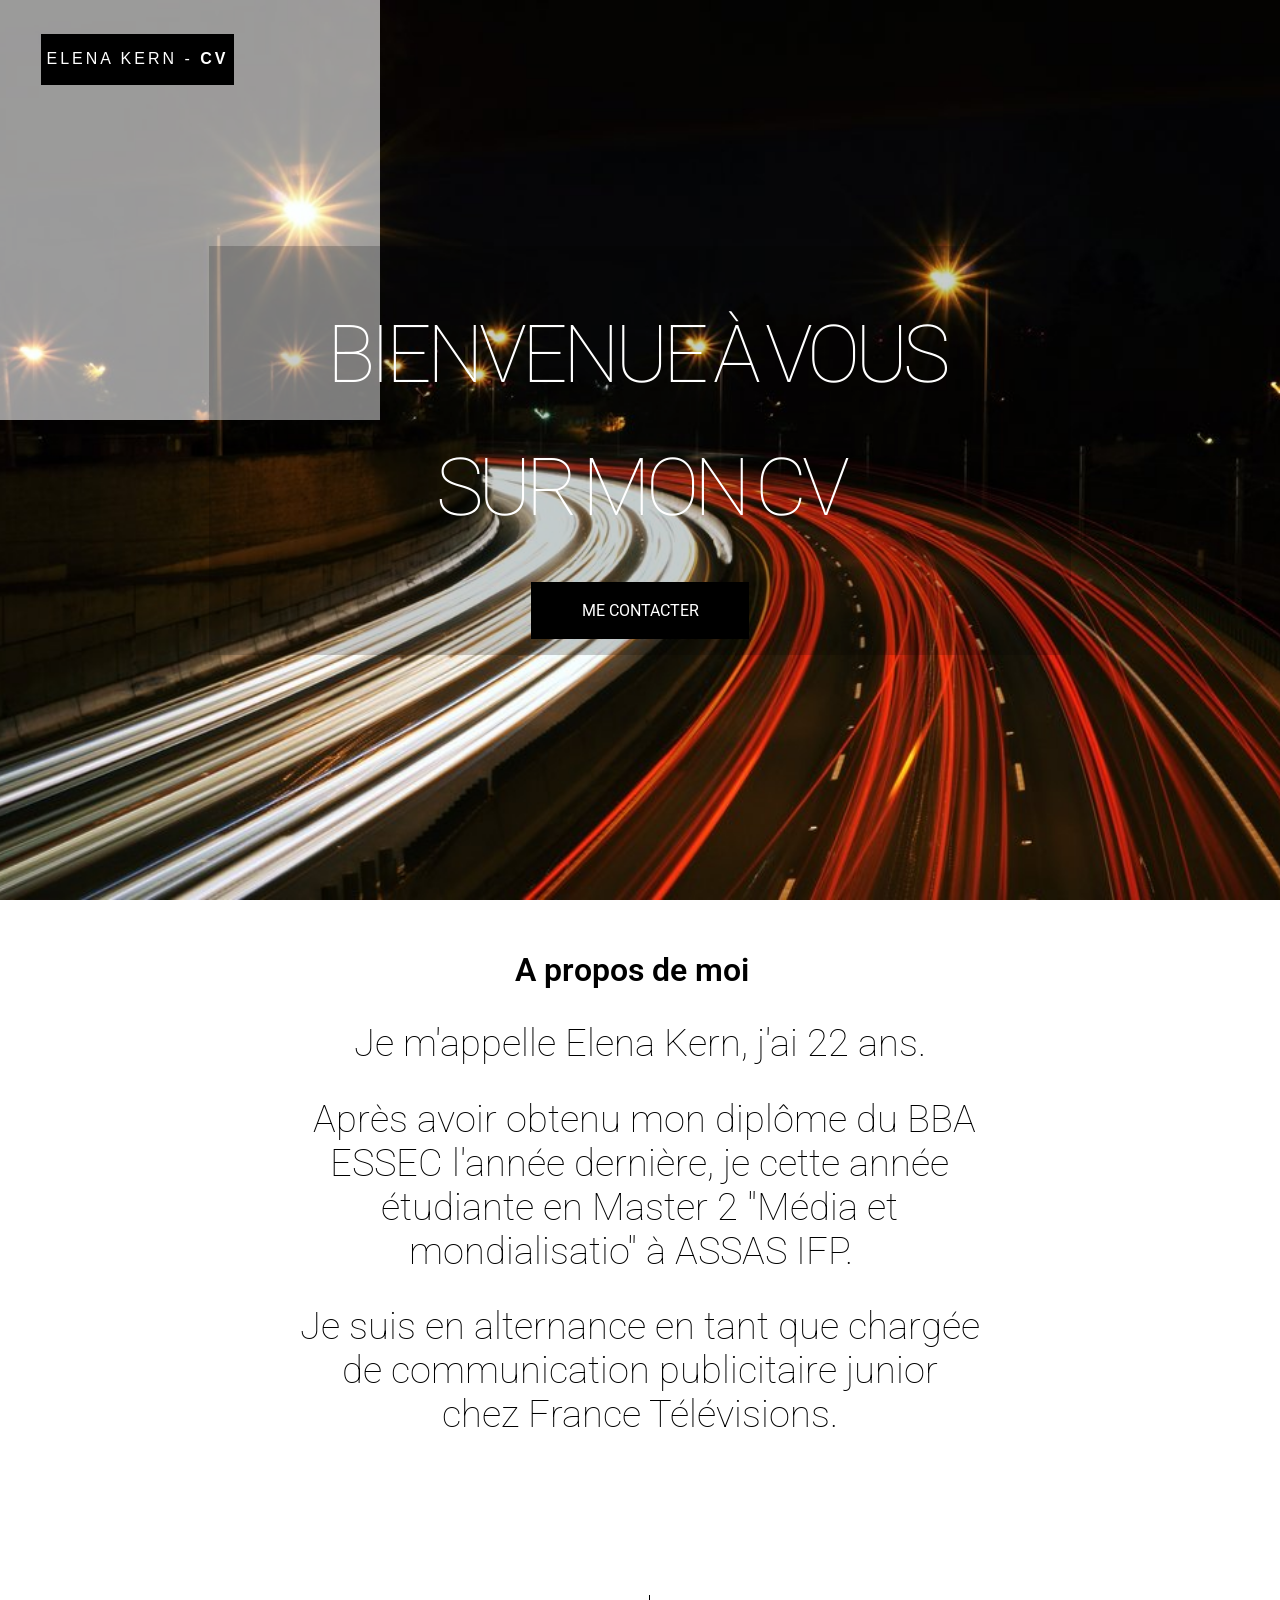
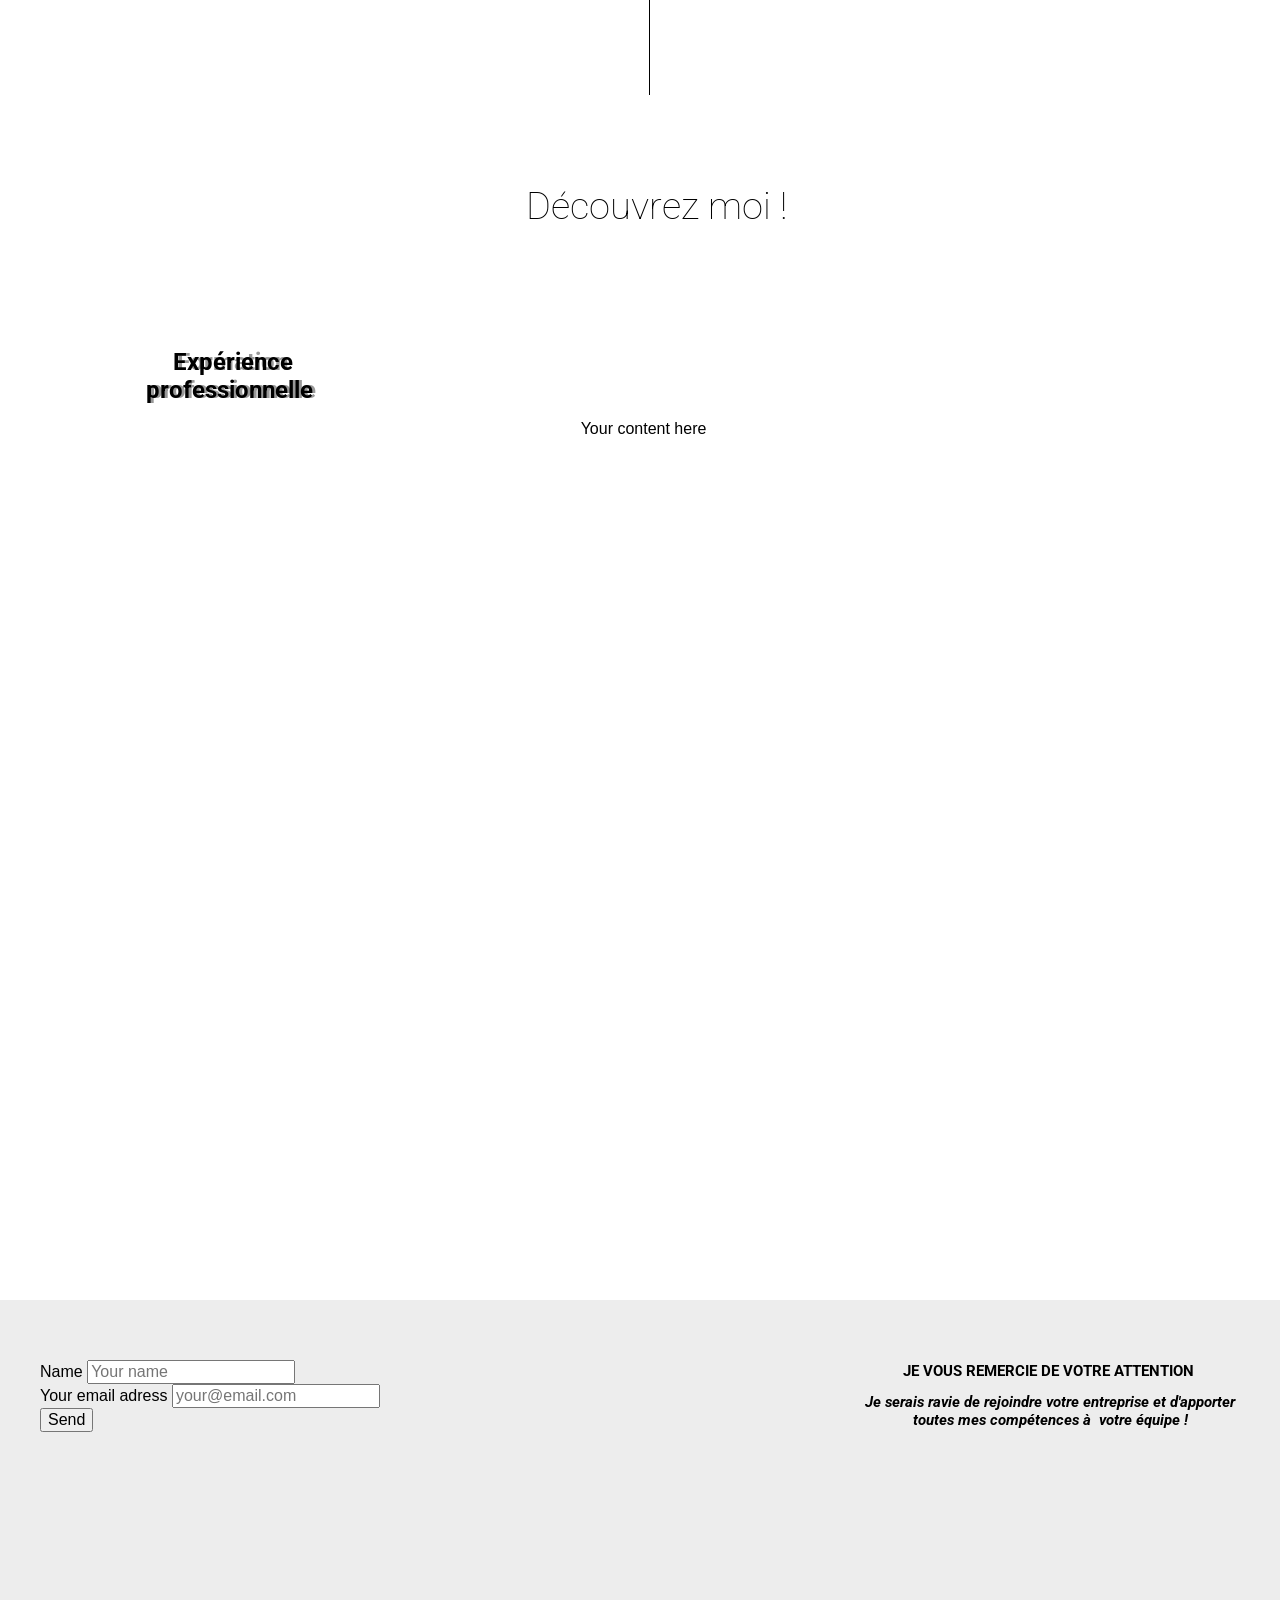
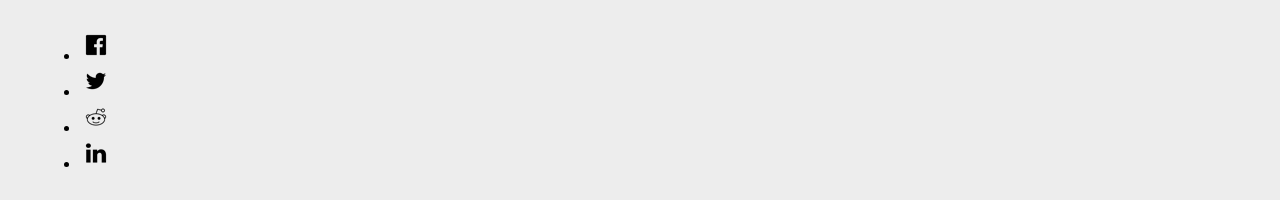
<file: page-4.html>
<!doctype html><html lang=""><head>
    <meta charset="UTF-8">
    <!-- generator meta tag -->
    <!-- leave this for stats and Silex version check -->
    <meta name="generator" content="Silex v2.2.14">
    <!-- End of generator meta tag -->
    <script src="js/jquery.js"></script>
    
    
    <script src="js/front-end.js"></script>
    <link rel="stylesheet" href="css/normalize.css">
    <link rel="stylesheet" href="css/front-end.css">

    
    
    
    <title> - Page 4</title>
    

    
<link href="https://fonts.googleapis.com/css?family=Roboto" rel="stylesheet" class="silex-custom-font"><script class="silex-script"></script><script src="js/unslider-min.js"></script><script src="js/unslider-min.js"></script><link rel="stylesheet" href="css/unslider.css"><link rel="stylesheet" href="css/unslider.css"><meta name="viewport" content="width=device-width, initial-scale=1"><script src="js/script.js"></script><link href="css/styles.css" rel="stylesheet"><style>body { opacity: 0; transition: .25s opacity ease; }</style></head>

<body class="body-initial all-style enable-mobile prevent-resizable prevent-selectable editable-style silex-runtime silex-published" data-current-page="page-page-4">
    









    <section class="container-element editable-style silex-id-1478366444112-1 section-element hero prevent-resizable">
        
    <div class="editable-style silex-element-content silex-id-1478366444112-0 container-element website-width" id="hero"><a class="editable-style silex-id-1526227950696-2 text-element white-logo fixed" href="#hero"><div class="silex-element-content normal"><p>Elena kern -&nbsp;<b>CV</b></p></div></a><div class="editable-style silex-id-1537806314257-0 container-element hero-content"><div class="editable-style silex-id-1526228786122-6 text-element white-hero-title"><div class="silex-element-content normal"><h1>Bienvenue à vous&nbsp;</h1><h1>Sur mon cv</h1></div></div><a class="editable-style silex-id-1537804414408-1 text-element white-button hero-scroll-down" href="#contact"><div class="silex-element-content normal"><br>Me contacter<br><div><br></div></div></a></div></div></section>
    <section class="container-element editable-style silex-id-1474394621033-3 section-element prevent-resizable">
        
    <div class="editable-style silex-element-content silex-id-1474394621032-2 container-element website-width"><div class="editable-style silex-id-1526229898484-7 text-element black-text"><div class="silex-element-content normal"><h1>A propos de moi&nbsp;&nbsp;</h1><h2>Je m'appelle Elena Kern, j'ai 22 ans.</h2><h2>&nbsp;Après avoir obtenu mon diplôme du BBA ESSEC l'année dernière, je cette année étudiante en Master 2 "Média et mondialisatio" à ASSAS IFP.&nbsp;&nbsp;</h2><h2>Je suis en alternance en tant que chargée de communication publicitaire junior chez France Télévisions.<br><br></h2><h2><br></h2><span class="_wysihtml-temp-caret-fix" style="position: absolute; display: block; min-width: 1px; z-index: 99999;">﻿</span></div></div><div class="editable-style silex-id-1526233796116-3 container-element hide-on-mobile"></div></div></section>
    
















<section class="container-element editable-style section-element silex-id-1526228746540-3 prevent-resizable">
        <div class="editable-style silex-element-content container-element silex-id-1526228746540-4 website-width" id="menu"><div class="editable-style silex-id-1545055337553-1 text-element page-page-3 paged-element page-page-4 paged-element-visible"><div class="silex-element-content normal"><p>Your content here<br></p></div></div><div class="editable-style silex-id-1526233329576-0 text-element black-text"><div class="silex-element-content normal"><h2>Découvrez moi !</h2></div></div><a class="editable-style container-element silex-id-1647449410413-13 image-hover" data-tmp-href="#!page-page-2"><div class="editable-style text-element silex-id-1647449410413-14 image-caption" title=""><div class="silex-element-content normal"><h2>Formation professionnelle</h2></div></div></a><a class="editable-style container-element silex-id-1647449539298-37 image-hover" data-tmp-href="#!page-page-2"><div class="editable-style text-element silex-id-1647449539298-38 image-caption" title=""><div class="silex-element-content normal"><h2>Expérience professionnelle&nbsp;<br></h2></div></div></a></div>
    </section><section class="container-element editable-style silex-id-1478366450713-3 section-element prevent-resizable">
        <div class="editable-style silex-element-content silex-id-1478366450713-2 container-element website-width" id="contact">

            
        <div class="editable-style silex-id-1526234133380-6 html-element silex-component silex-component-share page-page-4 paged-element paged-element-visible"><div class="silex-element-content">
<ul class="share-buttons" id="id_1736782531327_183">
  
  <li><a href="https://www.facebook.com/sharer/sharer.php?u=http://yoursite.com&amp;t=Your%20site%20title" title="Share on Facebook" target="_blank"><img alt="Share on Facebook" src="assets/Facebook.png"></a></li>
  
  
  <li><a href="https://twitter.com/intent/tweet?source=http://yoursite.com&amp;text=Your%20site%20title:%20http://yoursite.com&amp;via=silexlabs" target="_blank" title="Share on Twitter"><img alt="Twitt" src="assets/Twitter.png"></a></li>
  
  
  
  
  
  
  <li><a href="http://www.reddit.com/submit?url=http://yoursite.com&amp;title=Your%20site%20title" target="_blank" title="Submit to Reddit"><img alt="Submit to Reddit" src="assets/Reddit.png"></a></li>
  
  
  <li><a href="http://www.linkedin.com/shareArticle?mini=true&amp;url=http://yoursite.com&amp;title=Your%20site%20title&amp;summary=Your%20site%20description&amp;source=http://yoursite.com" target="_blank" title="Share on LinkedIn"><img alt="Share on LinkedIn" src="assets/LinkedIn.png"></a></li>
  
  
  
  
</ul>


</div></div><div class="editable-style text-element text-style-1 silex-id-1526234233846-7"><div class="silex-element-content normal"><h2>JE VOUS REMERCIE DE VOTRE ATTENTION&nbsp;</h2><h2><i>Je serais ravie de rejoindre votre entreprise et d'apporter toutes mes compétences à&nbsp; votre équipe !</i></h2><p> </p></div></div><div class="editable-style silex-id-1526234059780-5 html-element silex-component silex-component-form silex-use-height-not-minheight"><div class="silex-element-content"><form id="id_1736782531325_974" action="https://formspree.io/your@email.com" method="POST">
  
  <div>
    <label for="field1">Name</label>
    <input type="text" required="" id="field1" name="field1" placeholder="Your name">
  </div>
  
  
  <div>
    <label for="field2">Your email adress</label>
    <input type="text" required="" id="field2" name="field2" placeholder="your@email.com">
  </div>
  
  
  <input type="submit" value="Send">
</form>


</div></div></div>
    </section>
<a class="editable-style container-element silex-id-1647449548932-39 image-hover" href="page-2.html"></a></body></html>
</file>
<file: css/front-end.css>
/**
 * This file holds the styles of websites while editing
 */

body {
  min-height: 100vh;
  min-width: 98vw; /* remove approx size of vertical scroll bar */
}

/* prevent-auto-z-index is to let the components handle their z-index */
.section-element > .silex-element-content > *:not(.prevent-auto-z-index):not(.fixed) {
  /* put the elements of a section on top of sections bellow */
  z-index: 10;
}
/* workaround a bug of the 2.11 version (front end) */
/* sections used to hava margin-top: -1; which can not be edited in the UI */
.editable-style.section-element {
  margin-top: 0;
}
/****************************************************/
.website-width {
  width: 960px;
}
.paged-element-hidden {
  display: none !important;
}
/* resize */
.editable-style.image-element img {
  border-radius: inherit; /* this is to follow the element's radius */
	width: 100%;
	height: 100%;
}
/*
 .image-element > .silex-element-content {
	overflow: hidden;
}
*/
.html-element .silex-element-content {
  /* enable HTML content to have style="min-height: inherit;" */
  /* removed because it makes components buggy, add it to silex if you need to
  position: absolute;
  min-height: inherit;
  width: 100%; /* needed by slideshow components and probably others */
  /*
  height: 100%; /* needed by slideshow kreview and probably others */
}
/* wysihtml text editor styles */
.wysiwyg-float-left {
  float: left;
  margin: 0 8px 8px 0;
}
.wysiwyg-float-right {
  float: right;
  margin: 0 0 8px 8px;
}
/* Remove dots surrounding links in Firefox
    because of normalize.css */
a:focus{ outline: none;}

body .editable-style[data-silex-href] {
  cursor: pointer;
}
body.enable-mobile .editable-style.hide-on-desktop {
  display: none;
}
/* only outside the editor */
/* needs to be more qualified than body.enable-mobile .editable-style:not(.prevent-mobile-style) */
body.silex-runtime.body-initial .fixed {
  position: absolute;
  z-index: 20;
}
/* Mobile styles */
@media (max-width:480px) {
  /* needs to be more qualified than body.enable-mobile .editable-style:not(.prevent-mobile-style) */
  body.silex-runtime.body-initial .fixed {
    /* on mobile (chrome, this is needed to be on top of other content) */
    position: relative;
  }

  /* hide horizontal scroll bar which appears because of residual values in css
  html {
    overflow-x: hidden;
  }
  */
  body {
    position: initial; /* used to be absolute but now only in editor (editable.css), when position is absolute the body has the size of its content */
  }
  /* mobile mode */
  body.enable-mobile .editable-style:not(.prevent-mobile-style),
  body.enable-mobile .background.background-initial {
    position: static;
    top: auto;
    left: auto;
    max-width: 100%;
    min-width: auto; /* this is to remove sections min-width, since section min-width is set to the witdh of its content in Element::setStyle() */
    margin-left: auto;
    margin-right: auto;
  }
  body.enable-mobile .editable-style.section-element {
    padding: 0;
  }
  body.enable-mobile.silex-resizing .editable-style:not(.prevent-mobile-style) {
    max-width: unset; /* while dragging let the user size the elements freely */
  }
  body.enable-mobile .image-element.editable-style:not(.prevent-mobile-style) {
    position: relative;
  }
  body.enable-mobile .editable-style.section-element {
    max-width: 100%; /* section bg should be 100% width because user do not need to grab the side and resize */
    padding: 0;
    margin: 0;
  }
  body.enable-mobile .container-element:not(.paged-element-hidden) {
    display: flex;
    align-items: center;
    justify-content: space-around;
    flex-wrap: wrap;
  }
  /* but still hide paged elements or desktop only elements */
  body.enable-mobile .editable-style.hide-on-mobile {
    display: none;
  }
  body.enable-mobile .editable-style.hide-on-desktop:not(.paged-element-hidden) {
    display: initial;
  }
  body.silex-runtime.enable-mobile .background.background-initial {
    max-width: 100%;
  }
}

/* only outside the editor */
/* needs to be more qualified than body.enable-mobile .editable-style:not(.prevent-mobile-style) */
body.silex-runtime.body-initial .fixed {
  position: absolute;
  z-index: 20;
}
/* Mobile styles */
@media (max-width:480px) {
  /* needs to be more qualified than body.enable-mobile .editable-style:not(.prevent-mobile-style) */
  body.silex-runtime.body-initial .fixed {
    /* on mobile (chrome, this is needed to be on top of other content) */
    position: relative;
  }
}

/**
 * prodotype components
 */
.silex-element-content-full-height .silex-element-content {
  height: 100%;
}
silex-template,
.prodotype-preview {
  display: none;
}
.prodotype-runtime,
.prodotype-runtime-strict {
  display: none;
}
.prodotype-published {
  display: none;
}
body.silex-editor .prodotype-preview {
  display: block;
}
body.silex-runtime .prodotype-runtime,
body.silex-runtime .prodotype-runtime-strict {
  display: block;
}
body.silex-published .prodotype-published {
  display: block;
}
body.silex-publish .prodotype-runtime-strict {
  display: none;
}
.prodotype-force-size {
  position: absolute;
  width: 100%;
  height: 100%;
}
.silex-component-button button {
  width: 100%;
}
/* full-width component*/
div.editable-style.full-width-section {
  min-height: 100px;
}

div.editable-style.full-width-section>.editable-style {
  position: static;
  min-width: 100%;
}

div.editable-style.full-width-section>.editable-style.silex-element-content {
  display: none;
}
</file>
<file: css/unslider.css>
.unslider{overflow:auto;margin:0;padding:0}.unslider-wrap{position:relative}.unslider-wrap.unslider-carousel li{float:left}.unslider-vertical>ul{height:100%}.unslider-vertical li{float:none;width:100%}.unslider-fade{position:relative}.unslider-fade .unslider-wrap li{position:absolute;left:0;top:0;right:0;z-index:8}.unslider-fade .unslider-wrap li.unslider-active{z-index:10}.unslider li,.unslider ol,.unslider ul{list-style:none;margin:0;padding:0;border:none}.unslider-arrow{position:absolute;left:20px;z-index:2;cursor:pointer}.unslider-arrow.next{left:auto;right:20px}
</file>
<file: css/styles.css>
html, body {scroll-behavior: smooth;}@media (min-width:480px) {body .container-element.section-element.hero {height: 100vh;}}@media (min-width:480px) {.silex-runtime .image .image-hover {opacity: 0; transition: opacity .3s ease;}.silex-runtime .image .image-hover:hover {opacity: 1;}}
.body-initial {background-color: rgba(255,255,255,1); position: static;}.silex-id-1478366444112-1 {background-color: rgba(0,0,0,1); min-width: 1200px; background-image: url(../assets/jake-givens-545-unsplash.jpg); background-position: center center; background-size: cover; background-attachment: fixed; background-repeat: no-repeat; position: static; margin-top: -1px; display: flex;}.silex-id-1478366444112-0 {background-color: transparent; min-height: 639px; background-size: cover; background-position: center center; background-attachment: fixed; background-repeat: no-repeat; position: relative; margin-left: auto; margin-right: auto; display: flex; align-items: center; justify-content: center;}.silex-id-1526227950696-2 {width: 193px; top: 34px; left: 1px; min-height: 51px; background-color: rgba(0,0,0,1); position: absolute;}.silex-id-1537806314257-0 {width: 862px; background-color: rgba(0,0,0,0.2); min-height: 409px; position: static; display: flex; align-items: center; justify-content: center; flex-direction: column;}.silex-id-1526228786122-6 {width: 861px; min-height: 220px; position: static;}.silex-id-1537804414408-1 {width: 218px; background-color: transparent; min-height: 57px; position: static;}.silex-id-1474394621033-3 {min-width: 1200px; background-color: rgba(255,255,255,1); position: static; margin-top: -1px;}.silex-id-1474394621032-2 {background-color: transparent; min-height: 846px; position: relative; margin-left: auto; margin-right: auto;}.silex-id-1526229898484-7 {width: 681px; top: 30px; left: 259px; min-height: 594px; position: absolute;}.silex-id-1526233796116-3 {width: 20px; background-color: rgb(255, 255, 255); top: 695px; left: 609px; min-height: 100px; border-width: 0 0 0 1px; border-style: solid; position: absolute;}.silex-id-1526228746540-3 {min-width: 1200px; position: static; margin-top: -1px;}.silex-id-1526228746540-4 {background-color: transparent; min-height: 1154px; position: relative; margin-left: auto; margin-right: auto;}.silex-id-1526233329576-0 {width: 285px; top: 6px; left: 474px; min-height: 79px; position: absolute;}.silex-id-1526233447270-1 {width: 1175px; top: 48px; left: 11px; min-height: 168px; position: absolute;}.silex-id-1526239919266-0 {width: 380px; background-color: rgb(255, 255, 255); top: 174px; left: 0px; min-height: 200px; background-image: url(../assets/kobu-agency-472677-unsplash.jpg); background-size: cover; background-position: center center; background-repeat: no-repeat; position: absolute;}.silex-id-1526241932312-13 {width: 380px; background-color: rgb(255, 255, 255); top: 395px; left: 0px; min-height: 200px; background-image: url(../assets/bianca-lucas-496554-unsplash.jpg); background-size: cover; background-position: center center; background-repeat: no-repeat; position: absolute;}.silex-id-1526243483554-2 {height: 866px; width: 1201px; background-color: transparent; top: 171px; left: 0px; position: absolute;}.silex-id-1526242009200-19 {width: 380px; background-color: rgb(255, 255, 255); top: 616px; left: 0px; min-height: 200px; background-image: url(../assets/pepe-nero-229533-unsplash.jpg); background-size: cover; background-position: center center; background-repeat: no-repeat; position: absolute;}.silex-id-1526242067678-23 {width: 378px; background-color: rgb(255, 255, 255); top: 175px; left: 410px; min-height: 420px; background-image: url(../assets/frankie-cordoba-526925-unsplash.jpg); background-size: cover; background-position: center center; background-repeat: no-repeat; position: absolute;}.silex-id-1526241769800-9 {width: 378px; background-color: rgb(255, 255, 255); top: 612px; left: 412px; min-height: 420px; background-image: url(../assets/pepe-nero-229533-unsplash.jpg); background-size: cover; background-position: center center; background-repeat: no-repeat; position: absolute;}.silex-id-1526241966276-17 {width: 380px; background-color: rgb(255, 255, 255); top: 837px; left: 0px; min-height: 200px; background-image: url(../assets/frankie-cordoba-557800-unsplash.jpg); background-size: cover; background-position: center center; background-repeat: no-repeat; position: absolute;}.silex-id-1526241771196-11 {width: 380px; background-color: rgb(255, 255, 255); top: 394px; left: 819px; min-height: 420px; background-image: url(../assets/frankie-cordoba-557800-unsplash.jpg); background-size: cover; background-position: center center; background-repeat: no-repeat; position: absolute;}.silex-id-1526242009214-21 {width: 380px; background-color: rgb(255, 255, 255); top: 175px; left: 819px; min-height: 200px; background-image: url(../assets/bianca-lucas-496554-unsplash.jpg); background-size: cover; background-position: center center; background-repeat: no-repeat; position: absolute;}.silex-id-1526242009214-22 {width: 213px; min-height: 51px; position: absolute; top: 77px; left: 82px;}.silex-id-1526241966246-15 {width: 380px; background-color: rgb(255, 255, 255); top: 837px; left: 819px; min-height: 200px; background-image: url(../assets/evan-krause-443512-unsplash.jpg); background-size: cover; background-position: center center; background-repeat: no-repeat; position: absolute;}.silex-id-1545055337553-1 {width: 515px; top: 258px; left: 346px; min-height: 100px; position: absolute;}.silex-id-1478366450713-3 {background-color: rgba(237,237,237,1); min-width: 1200px; position: static; margin-top: -1px;}.silex-id-1478366450713-2 {background-color: transparent; min-height: 500px; position: relative; margin-left: auto; margin-right: auto;}.silex-id-1526234059780-5 {width: 380px; height: 215px; background-color: transparent; top: 60.333343505859375px; left: 0px; position: absolute;}.silex-id-1442914737143-3 {width: 349px; top: 425px; left: 430px; min-height: 53px; position: absolute;}.silex-id-1526234133380-6 {width: 156px; background-color: transparent; top: 313px; left: 0px; min-height: 68px; position: absolute;}.silex-id-1526233907434-4 {width: 380px; top: 50px; left: 412px; min-height: 222px; position: absolute;}.silex-id-1526234233846-7 {width: 380px; top: 50px; left: 820px; min-height: 238px; position: absolute;}.silex-id-1647449079587-0 {width: 380px; min-height: 200px; background-color: rgba(255,255,255,0.6); position: absolute; top: 0px; left: 0px;}.silex-id-1647449377501-3 {width: 380px; min-height: 200px; background-color: rgba(255,255,255,0.6); position: absolute; top: 0px; left: 0px;}.silex-id-1647449377501-4 {width: 213px; min-height: 51px; position: absolute; top: 77px; left: 82px;}.silex-id-1647449384453-5 {width: 380px; min-height: 200px; background-color: rgba(255,255,255,0.6); position: absolute; top: 0px; left: 0px;}.silex-id-1647449384453-6 {width: 213px; min-height: 51px; position: absolute; top: 77px; left: 82px;}.silex-id-1647449389256-7 {width: 380px; min-height: 200px; background-color: rgba(255,255,255,0.6); position: absolute; top: 0px; left: 0px;}.silex-id-1647449389256-8 {width: 213px; min-height: 51px; position: absolute; top: 77px; left: 82px;}.silex-id-1647449395918-9 {width: 380px; min-height: 200px; background-color: rgba(255,255,255,0.6); position: absolute; top: 0px; left: 0px;}.silex-id-1647449395918-10 {width: 213px; min-height: 51px; position: absolute; top: 77px; left: 82px;}.silex-id-1647449403222-11 {width: 380px; min-height: 200px; background-color: rgba(255,255,255,0.6); position: absolute; top: 0px; left: 0px;}.silex-id-1647449403222-12 {width: 213px; min-height: 51px; position: absolute; top: 77px; left: 82px;}.silex-id-1647449410413-13 {width: 378px; min-height: 420px; background-color: rgba(255,255,255,0.6); position: absolute; top: 0px; left: 0px;}.silex-id-1647449410413-14 {width: 213px; min-height: 51px; position: absolute; top: 182px; left: 86px;}.silex-id-1647449539298-37 {width: 378px; min-height: 420px; background-color: rgba(255,255,255,0.6); position: absolute; top: 0px; left: 0px;}.silex-id-1647449539298-38 {width: 213px; min-height: 51px; position: absolute; top: 182px; left: 86px;}.silex-id-1647449548932-39 {width: 380px; min-height: 420px; background-color: rgba(255,255,255,0.6); position: absolute; top: 0px; left: 0px;}.silex-id-1647449548932-40 {width: 213px; min-height: 51px; position: absolute; top: 182px; left: 86px;}.silex-id-1647514236851-0 {position: absolute; left: 0px;}@media only screen and (max-width: 480px) {.silex-id-1478366444112-1 {top: 0px; left: 0px; min-height: 850px;}.silex-id-1478366444112-0 {background-attachment: scroll; background-position: top right; min-height: 850px;}.silex-id-1526227950696-2 {top: 103px; left: 11px; width: 421px; min-height: 75px;}.silex-id-1537806314257-0 {top: 0px; left: 0px; width: 421px; min-height: 715px; background-color: rgba(0,0,0,0.8);}.silex-id-1526228786122-6 {top: 18px; left: 11px; width: 401px; min-height: 451px;}.silex-id-1537804414408-1 {top: 0px; left: 0px; width: 350px; min-height: 48px;}.silex-id-1474394621033-3 {top: 850px; left: 0px;}.silex-id-1474394621032-2 {min-height: 757px;}.silex-id-1526229898484-7 {top: 156px; left: 11px; width: 421px; min-height: 714px;}.silex-id-1526233796116-3 {top: 690px; left: 422px; width: 20px; min-height: 100px;}.silex-id-1526228746540-3 {top: 2052px; left: 0px;}.silex-id-1526228746540-4 {min-height: 683.8666381835938px;}.silex-id-1526233447270-1 {top: 0px; left: 0px; width: 499px; min-height: 154px;}.silex-id-1526239919266-0 {top: 254px; left: 11px; width: 421px; min-height: 200px;}.silex-id-1526241932312-13 {top: 454px; left: 11px; width: 421px; min-height: 200px;}.silex-id-1526243483554-2 {height: 407px; top: 164px; left: 0px; width: 467px;}.silex-id-1526242009200-19 {top: 1074px; left: 11px; width: 421px; min-height: 200px;}.silex-id-1526242067678-23 {top: 2294px; left: 11px; width: 421px; min-height: 420px;}.silex-id-1526241769800-9 {top: 654px; left: 11px; width: 421px; min-height: 420px;}.silex-id-1526241966276-17 {top: 2084px; left: 11px; width: 421px; min-height: 200px;}.silex-id-1526241771196-11 {top: 1674px; left: 11px; width: 421px; min-height: 420px;}.silex-id-1526242009214-21 {top: 1274px; left: 11px; width: 421px; min-height: 200px;}.silex-id-1526241966246-15 {top: 1474px; left: 11px; width: 421px; min-height: 200px;}.silex-id-1545055337553-1 {left: 11px; top: 450px; width: 421px; min-height: 752px;}.silex-id-1478366450713-3 {top: 5308px; left: 0px; min-height: 1524px;}.silex-id-1478366450713-2 {min-height: 1775px;}.silex-id-1526234059780-5 {top: 47px; left: 11px; width: 422px; height: 240px;}.silex-id-1526233907434-4 {top: 381px; left: 11px; width: 422px; min-height: 222px;}.silex-id-1526234233846-7 {top: 697px; left: 11px; width: 422px; min-height: 238px;}.silex-id-1647449079587-0 {min-height: 420px; top: 0px; left: 0px; width: 480px;}.silex-id-1647449377501-3 {min-height: 420px; top: 0px; left: 0px; width: 480px;}.silex-id-1647449384453-5 {min-height: 420px; top: 0px; left: 0px; width: 480px;}.silex-id-1647449389256-7 {min-height: 420px; top: 0px; left: 0px; width: 480px;}.silex-id-1647449395918-9 {min-height: 420px; top: 0px; left: 0px; width: 480px;}.silex-id-1647449403222-11 {min-height: 420px; top: 0px; left: 0px; width: 480px;}.silex-id-1647449410413-13 {min-height: 420px; top: 0px; left: 0px; width: 480px;}.silex-id-1647449539298-37 {min-height: 420px; top: 0px; left: 0px; width: 480px;}.silex-id-1647449548932-39 {min-height: 420px; top: 0px; left: 0px; width: 480px;}}
.website-width {width: 1200px;}@media (min-width: 481px) {.silex-editor {min-width: 1400px;}}
.text-element > .silex-element-content {font-family: 'Roboto', sans-serif; font-weight: normal; text-align: center;}p {font-family: Verdana, sans-serif;}a {color: #000000; text-decoration: none;}[data-silex-href] {color: #000000; text-decoration: none;}ul li {font-family: Verdana, sans-serif;}@media only screen and (max-width: 480px) {p {font-size: 25px;}a {line-height: 1;}[data-silex-href] {line-height: 1;}}
.white-logo h1 {font-weight: 100; font-size: 80px; color: #ffffff; text-transform: uppercase; line-height: 1; word-spacing: -5px; letter-spacing: -5px;}.white-logo p {font-weight: normal; color: #ffffff; text-align: center; text-transform: uppercase; letter-spacing: 3px;}.white-logo b {font-weight: 600;}.white-logo i {font-style: normal; color: #b32a2a;}.white-logo u {font-weight: 600; font-size: 10px; background-color: #000000; text-decoration: none;}.white-logo u:hover {background-color: #ff0000;}
.white-hero-title h1 {font-weight: 100; font-size: 80px; color: #ffffff; text-align: center; text-transform: uppercase; line-height: 1; word-spacing: -5px; letter-spacing: -5px;}.white-hero-title h2 {font-weight: normal;}.white-hero-title h3 {font-weight: normal;}.white-hero-title.text-element > .silex-element-content {font-weight: 100; font-size: 15px; color: #ffffff; text-align: left; text-transform: uppercase; letter-spacing: 3px;}.white-hero-title p {font-weight: normal;}.white-hero-title b {font-weight: normal; color: #d30000;}.white-hero-title i {font-style: normal; color: #b32a2a;}.white-hero-title u {font-weight: normal; text-decoration: none;}.white-hero-title ul li {list-style-type: none; text-align: center;}.white-hero-title u:hover {background-color: #b32a2a;}
.black-text h1 {font-weight: 600; text-align: center;}.black-text h2 {font-weight: lighter; font-size: 38px;}.black-text p {font-weight: lighter; font-size: 38px; text-align: center;}.black-text a {font-weight: lighter; font-size: 12px; text-transform: uppercase; line-height: 1;}.black-text [data-silex-href] {font-weight: lighter; font-size: 12px; text-transform: uppercase; line-height: 1;}.black-text i {text-transform: uppercase;}.black-text u {font-weight: bold; text-decoration: none;}.black-text .page-link-active {color: #d30000;}@media only screen and (max-width: 480px) {.black-text p {font-size: 35px;}.black-text a {font-size: 22px;}.black-text [data-silex-href] {font-size: 22px;}}
.text-style-1 h2 {font-size: 15px;}.text-style-1 b {font-weight: normal;}@media only screen and (max-width: 480px) {.text-style-1 h2 {font-size: 25px;}}
.text-style-2 h2 {font-size: 15px;}.text-style-2 p {line-height: 0.3;}.text-style-2 b {font-weight: lighter; font-size: 10px; text-transform: uppercase;}.text-style-2 ul li:last-child {color: #000000;}.text-style-2 p:hover {color: #b32a2a;}@media only screen and (max-width: 480px) {.text-style-2 h2 {font-size: 25px;}.text-style-2 b {font-size: 17px;}}
.image-caption p {font-weight: normal; text-align: center; text-transform: uppercase;}@media only screen and (max-width: 480px) {}
.white-button.text-element > .silex-element-content {font-weight: normal; color: #ffffff; background-color: #000000; text-transform: uppercase;}
.style-black-text-nav h1 {font-weight: 600; text-align: center;}.style-black-text-nav p {font-weight: lighter; font-size: 38px; text-align: center;}.style-black-text-nav a {font-weight: lighter; font-size: 12px; text-transform: uppercase; line-height: 1; letter-spacing: 0px;}.style-black-text-nav [data-silex-href] {font-weight: lighter; font-size: 12px; text-transform: uppercase; line-height: 1; letter-spacing: 0px;}.style-black-text-nav i {font-style: normal; font-weight: normal; text-transform: uppercase;}.style-black-text-nav u {font-weight: bold;}.style-black-text-nav .page-link-active {color: #d30000;}@media only screen and (max-width: 480px) {.style-black-text-nav p {columns: 2;}.style-black-text-nav a {font-size: 22px;}.style-black-text-nav [data-silex-href] {font-size: 22px;}}
#parent_1736767681758_511 .prodotype-preview {list-style-type: none; margin: 0; padding: 0;}#parent_1736767681758_511 .prodotype-preview .preview-text {display: flex; align-items: center; justify-content: center;}#parent_1736767681758_511 .prodotype-preview .preview-text p {z-index: 1; background-color: black; color: white;}#parent_1736767681758_511 .slide-0 .slide-image {background-image: url(http://localhost:6805/ce/fs/get/Documents/silex/silex-meta/packages/silex-templates/agency/assets/kobu-agency-472677-unsplash.jpg);}#parent_1736767681758_511 .slide-1 .slide-image {background-image: url(http://localhost:6805/ce/fs/get/Documents/silex/silex-meta/packages/silex-templates/agency/assets/frankie-cordoba-557800-unsplash.jpg);}#parent_1736767681758_511 .slide-2 .slide-image {background-image: url(http://localhost:6805/ce/fs/get/Documents/silex/silex-meta/packages/silex-templates/agency/assets/nicolai-berntsen-9244-unsplash.jpg);}#parent_1736767681758_511 .slide-3 .slide-image {background-image: url(http://localhost:6805/ce/fs/get/Documents/silex/silex-meta/packages/silex-templates/agency/assets/bianca-lucas-496554-unsplash.jpg);}#parent_1736767681758_511 .unslider {position: relative;}#parent_1736767681758_511 .slide-image {width: 100%; display: flex; justify-content: center; background-repeat: no-repeat; background-size: cover; background-position: 50%; align-items: flex-end;}#parent_1736767681758_511 figcaption {padding: 50px; color: white; background-color: rgba(0,0,0,0.5); width: 100%; text-align: center;}#parent_1736767681758_511 .unslider-nav {position: absolute; bottom: 10px; left: 0; right: 0; top: auto; margin: 0;}#parent_1736767681758_511 .unslider-nav ol {text-align: center;}#parent_1736767681758_511 .unslider-nav ol li.unslider-active {background: #fff; cursor: default; opacity: 1;}#parent_1736767681758_511 .unslider-nav ol li {display: inline-block; float: none; width: 6px; height: 6px; margin: 0 4px; padding: 3px; background: transparent; border-radius: 10px; overflow: hidden; text-indent: -999em; border: 2px solid #fff; cursor: pointer; opacity: .4;}#parent_1736767681758_511 .unslider-arrow {display: block; width: 32px; height: 32px; top: 50%; right: 16px; left: auto; margin-top: -16px; overflow: hidden; background: rgba(0,0,0,.2) no-repeat 50% 50%; background-image: url([data-uri]); background-size: 7px 11px; border-radius: 32px; text-indent: -999em; opacity: .6; transition: opacity .2s;}#parent_1736767681758_511 .unslider-arrow.prev {left: 16px; right: auto; -ms-transform: rotate(-180deg); transform: rotate(-180deg);}
#id_1736767681763_495.share-buttons {list-style: none; padding: 0;}#id_1736767681763_495.share-buttons li {display: inline;}#id_1736767681763_495.share-buttons .sr-only {position: absolute; clip: rect(1px, 1px, 1px, 1px); padding: 0; border: 0; height: 1px; width: 1px; overflow: hidden;}
#id_1736767681762_251 input[type=text], select {width: 100%; padding: 12px 20px; margin: 8px 0; display: inline-block; border: 1px solid #ccc; border-radius: 3px; box-sizing: border-box;}#id_1736767681762_251 input[type=submit] {width: 100%; background-color: #000000; color: #FFFFFF; padding: 14px 20px; margin: 8px 0; border: 1px solid #000000; border-radius: 3px; cursor: pointer;}#id_1736767681762_251 label {color: #000000;}#id_1736767681762_251 .fill-vertical {flex: 1 1 auto; display: flex; flex-direction: column;}#id_1736767681762_251 .fill-vertical textarea {flex: 1 1 auto; width: 100%; height: 150px; padding: 12px 20px; box-sizing: border-box; border: 2px solid #ccc; border-radius: 3px; background-color: #f8f8f8; font-size: 16px; resize: none;}#id_1736767681762_251 {border-radius: 3px; display: flex; flex-direction: column; justify-content: space-between; height: 100%;}body.silex-runtime {opacity: 1;}
</file>
